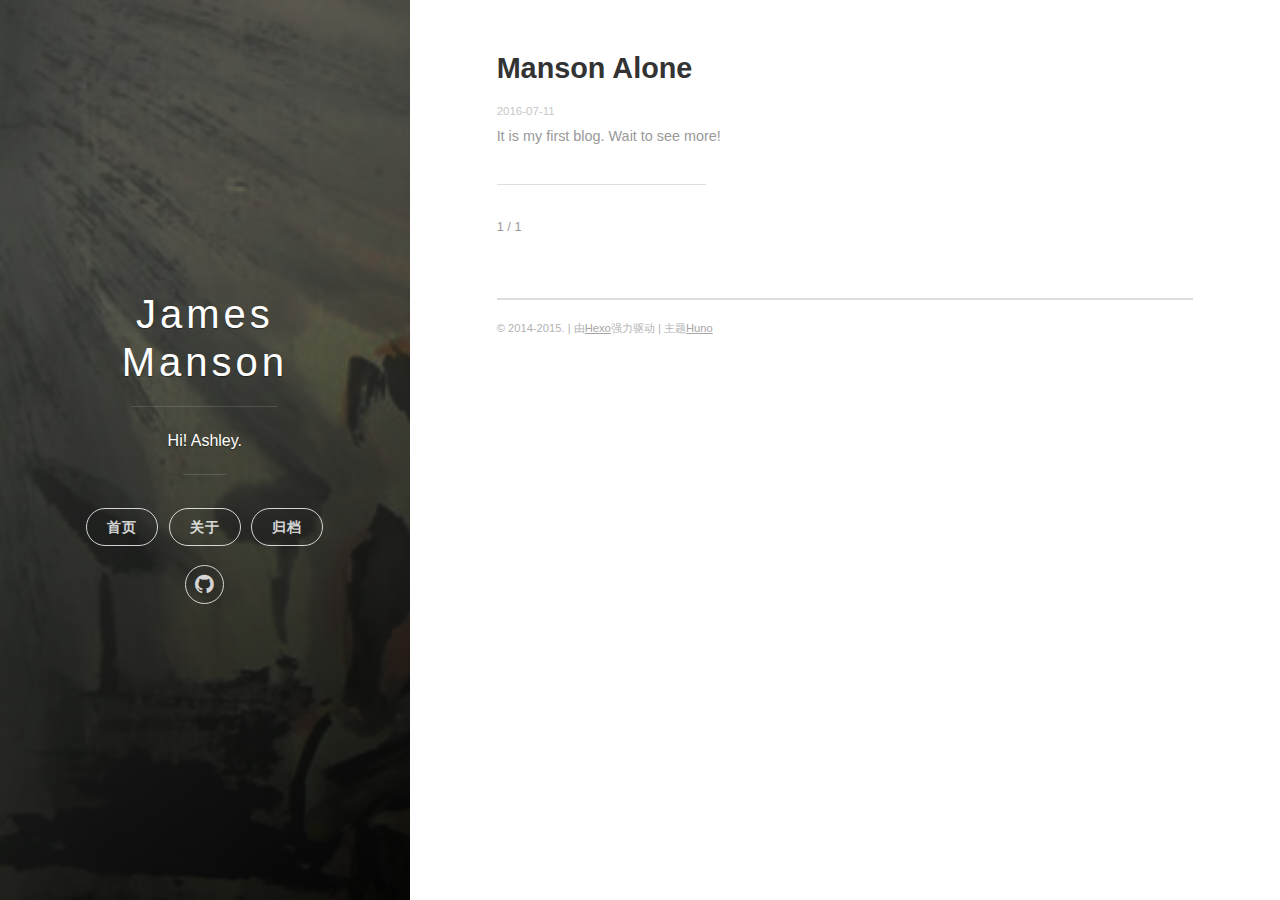
<file: index.html>
<!DOCTYPE html>
<html>
<head>
    <meta charset="utf-8">
    <meta http-equiv="X-UA-Compatible" content="chrome=1">

    

    <title>
      James Manson 
    </title>

    <meta name="viewport" content="width=device-width, initial-scale=1, maximum-scale=1, user-scalable=no">
    
      <meta name="author" content="James Manson">
    
    

    <meta property="og:type" content="website">
<meta property="og:title" content="James Manson">
<meta property="og:url" content="https://himanson.com/index.html">
<meta property="og:site_name" content="James Manson">
<meta name="twitter:card" content="summary">
<meta name="twitter:title" content="James Manson">
    
    
    
      <link rel="icon" type="image/x-icon" href="/favicon.ico">
    
    <link rel="stylesheet" href="/css/uno.css">
    <link rel="stylesheet" href="/css/highlight.css">
    <link rel="stylesheet" href="/css/archive.css">
    <link rel="stylesheet" href="/css/china-social-icon.css">

</head>
<body>

    <span class="mobile btn-mobile-menu">
        <i class="icon icon-list btn-mobile-menu__icon"></i>
        <i class="icon icon-x-circle btn-mobile-close__icon hidden"></i>
    </span>

    
 
<header class="panel-cover">


  <div class="panel-main">

  
    <div class="panel-main__inner panel-inverted">
    <div class="panel-main__content">

        

        <h1 class="panel-cover__title panel-title"><a href="/" title="link to homepage">James Manson</a></h1>
        <hr class="panel-cover__divider" />

        
        <p class="panel-cover__description">
          Hi! Ashley.
        </p>
        <hr class="panel-cover__divider panel-cover__divider--secondary" />
        

        <div class="navigation-wrapper">

          <nav class="cover-navigation cover-navigation--primary">
            <ul class="navigation">

              
                
                <li class="navigation__item"><a href="/#blog" title="" class="blog-button">首页</a></li>
              
                
                <li class="navigation__item"><a href="/about" title="" class="">关于</a></li>
              
                
                <li class="navigation__item"><a href="/archive" title="" class="">归档</a></li>
              

            </ul>
          </nav>

          <!-- ----------------------------
To add a new social icon simply duplicate one of the list items from below
and change the class in the <i> tag to match the desired social network
and then add your link to the <a>. Here is a full list of social network
classes that you can use:

    icon-social-500px
    icon-social-behance
    icon-social-delicious
    icon-social-designer-news
    icon-social-deviant-art
    icon-social-digg
    icon-social-dribbble
    icon-social-facebook
    icon-social-flickr
    icon-social-forrst
    icon-social-foursquare
    icon-social-github
    icon-social-google-plus
    icon-social-hi5
    icon-social-instagram
    icon-social-lastfm
    icon-social-linkedin
    icon-social-medium
    icon-social-myspace
    icon-social-path
    icon-social-pinterest
    icon-social-rdio
    icon-social-reddit
    icon-social-skype
    icon-social-spotify
    icon-social-stack-overflow
    icon-social-steam
    icon-social-stumbleupon
    icon-social-treehouse
    icon-social-tumblr
    icon-social-twitter
    icon-social-vimeo
    icon-social-xbox
    icon-social-yelp
    icon-social-youtube
    icon-social-zerply
    icon-mail

-------------------------------->

<!-- add social info here -->



<nav class="cover-navigation navigation--social">
  <ul class="navigation">

    
      <!-- Github -->
      <li class="navigation__item">
        <a href="https://github.com/JamesManson1021" title="Huno on GitHub">
          <i class='icon icon-social-github'></i>
          <span class="label">GitHub</span>
        </a>
      </li>
    

    <!-- China social icon -->
    <!--
    
      <li class="navigation__item">
        <a href="" title="">
          <i class='icon cs-icon-douban'></i>
          <span class="label">Douban</span>
        </a>
      </li>

      <li class="navigation__item">
        <a href="" title="">
          <i class='icon cs-icon-weibo'></i>
          <span class="label">Weibo</span>
        </a>
      </li>

    -->



  </ul>
</nav>



        </div>

      </div>

    </div>

    <div class="panel-cover--overlay"></div>
  </div>
</header>

    <div class="content-wrapper">
        <div class="content-wrapper__inner entry">
            


   <!-- do nothing -->


<div class="main-post-list">
    <ol class="post-list">
    
    
    <li>

      <h2 class="post-list__post-title post-title">
        <a href="/2016/07/11/Manson-Alone/" title="link to Manson Alone">Manson Alone</a>
      </h2>

      <div class="post-list__meta">

        <time datetime="2016-07-11" class="post-list__meta--date date">2016-07-11</time> 
      </div>

      <div class="excerpt">
        
          <p>It is my first blog. Wait to see more!<br>
        
      </div>

      <hr class="post-list__divider" />
    </li>
    
  </ol>

  <hr class="post-list__divider " />

<nav class="pagination" role="navigation">
    

    <span class="pagination__page-number"> 1 / 1</span>
    
    
</nav>


</div>
            <footer class="footer">

    <span class="footer__copyright">&copy; 2014-2015. | 由<a href="https://hexo.io/">Hexo</a>强力驱动 | 主题<a href="https://github.com/someus/huno">Huno</a></span>
    
</footer>
        </div>
    </div>

    <!-- js files -->
    <script src="/js/jquery.min.js"></script>
    <script src="/js/main.js"></script>
    <script src="/js/scale.fix.js"></script>
    

    

    <script type="text/javascript" src="//cdn.mathjax.org/mathjax/latest/MathJax.js?config=TeX-AMS-MML_HTMLorMML"></script>
    <script type="text/javascript"> 
        $(document).ready(function(){
            MathJax.Hub.Config({ 
                tex2jax: {inlineMath: [['[latex]','[/latex]'], ['\\(','\\)']]} 
            });
        });
    </script>


    
    
    
    <!--kill ie6 -->
<!--[if IE 6]>
  <script src="//letskillie6.googlecode.com/svn/trunk/2/zh_CN.js"></script>
<![endif]-->

</body>
</html>
</file>
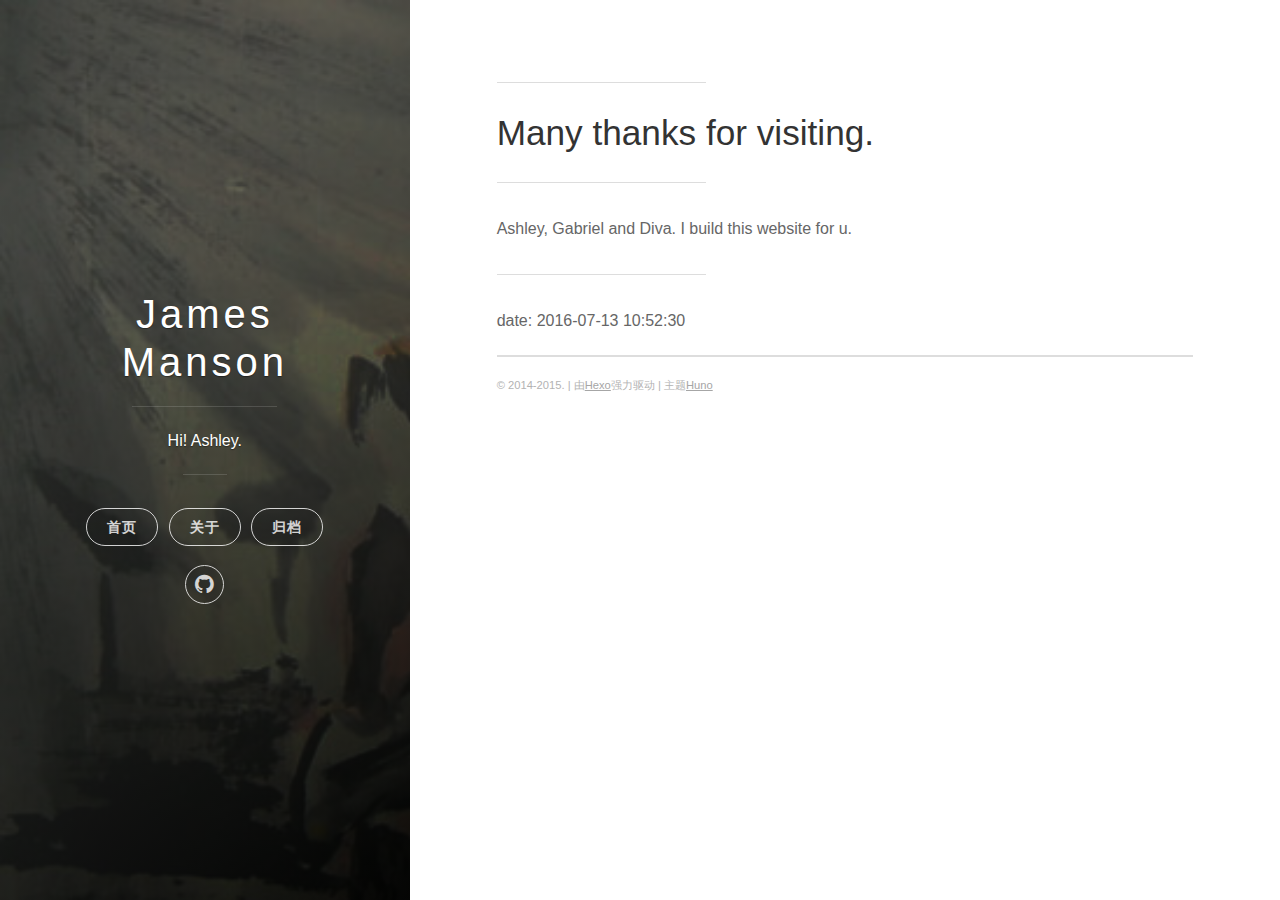
<file: about/index.html>
<!DOCTYPE html>
<html>
<head>
    <meta charset="utf-8">
    <meta http-equiv="X-UA-Compatible" content="chrome=1">

    

    <title>
       
    </title>

    <meta name="viewport" content="width=device-width, initial-scale=1, maximum-scale=1, user-scalable=no">
    
      <meta name="author" content="James Manson">
    
    

    <meta name="description" content="Many thanks for visiting.
Ashley, Gabriel and Diva. I build this website for u.

date: 2016-07-13 10:52:30">
<meta property="og:type" content="website">
<meta property="og:title" content="James Manson">
<meta property="og:url" content="https://himanson.com/about/index.html">
<meta property="og:site_name" content="James Manson">
<meta property="og:description" content="Many thanks for visiting.
Ashley, Gabriel and Diva. I build this website for u.

date: 2016-07-13 10:52:30">
<meta property="og:updated_time" content="2016-07-13T18:04:21.742Z">
<meta name="twitter:card" content="summary">
<meta name="twitter:title" content="James Manson">
<meta name="twitter:description" content="Many thanks for visiting.
Ashley, Gabriel and Diva. I build this website for u.

date: 2016-07-13 10:52:30">
    
    
    
      <link rel="icon" type="image/x-icon" href="/favicon.ico">
    
    <link rel="stylesheet" href="/css/uno.css">
    <link rel="stylesheet" href="/css/highlight.css">
    <link rel="stylesheet" href="/css/archive.css">
    <link rel="stylesheet" href="/css/china-social-icon.css">

</head>
<body>

    <span class="mobile btn-mobile-menu">
        <i class="icon icon-list btn-mobile-menu__icon"></i>
        <i class="icon icon-x-circle btn-mobile-close__icon hidden"></i>
    </span>

    

<header class="panel-cover panel-cover--collapsed">


  <div class="panel-main">

  
    <div class="panel-main__inner panel-inverted">
    <div class="panel-main__content">

        

        <h1 class="panel-cover__title panel-title"><a href="/" title="link to homepage">James Manson</a></h1>
        <hr class="panel-cover__divider" />

        
        <p class="panel-cover__description">
          Hi! Ashley.
        </p>
        <hr class="panel-cover__divider panel-cover__divider--secondary" />
        

        <div class="navigation-wrapper">

          <nav class="cover-navigation cover-navigation--primary">
            <ul class="navigation">

              
                
                <li class="navigation__item"><a href="/#blog" title="" class="blog-button">首页</a></li>
              
                
                <li class="navigation__item"><a href="/about" title="" class="">关于</a></li>
              
                
                <li class="navigation__item"><a href="/archive" title="" class="">归档</a></li>
              

            </ul>
          </nav>

          <!-- ----------------------------
To add a new social icon simply duplicate one of the list items from below
and change the class in the <i> tag to match the desired social network
and then add your link to the <a>. Here is a full list of social network
classes that you can use:

    icon-social-500px
    icon-social-behance
    icon-social-delicious
    icon-social-designer-news
    icon-social-deviant-art
    icon-social-digg
    icon-social-dribbble
    icon-social-facebook
    icon-social-flickr
    icon-social-forrst
    icon-social-foursquare
    icon-social-github
    icon-social-google-plus
    icon-social-hi5
    icon-social-instagram
    icon-social-lastfm
    icon-social-linkedin
    icon-social-medium
    icon-social-myspace
    icon-social-path
    icon-social-pinterest
    icon-social-rdio
    icon-social-reddit
    icon-social-skype
    icon-social-spotify
    icon-social-stack-overflow
    icon-social-steam
    icon-social-stumbleupon
    icon-social-treehouse
    icon-social-tumblr
    icon-social-twitter
    icon-social-vimeo
    icon-social-xbox
    icon-social-yelp
    icon-social-youtube
    icon-social-zerply
    icon-mail

-------------------------------->

<!-- add social info here -->



<nav class="cover-navigation navigation--social">
  <ul class="navigation">

    
      <!-- Github -->
      <li class="navigation__item">
        <a href="https://github.com/JamesManson1021" title="Huno on GitHub">
          <i class='icon icon-social-github'></i>
          <span class="label">GitHub</span>
        </a>
      </li>
    

    <!-- China social icon -->
    <!--
    
      <li class="navigation__item">
        <a href="" title="">
          <i class='icon cs-icon-douban'></i>
          <span class="label">Douban</span>
        </a>
      </li>

      <li class="navigation__item">
        <a href="" title="">
          <i class='icon cs-icon-weibo'></i>
          <span class="label">Weibo</span>
        </a>
      </li>

    -->



  </ul>
</nav>



        </div>

      </div>

    </div>

    <div class="panel-cover--overlay"></div>
  </div>
</header>

    <div class="content-wrapper">
        <div class="content-wrapper__inner entry">
            

<article class="post-container post-container--single">

  <header class="post-header">
    
    <h1 class="post-title"></h1>

    

  </header>

  <section id="post-content" class="article-content post">
    <hr>
<h2 id="Many-thanks-for-visiting"><a href="#Many-thanks-for-visiting" class="headerlink" title="Many thanks for visiting."></a>Many thanks for visiting.</h2><hr>
<p>Ashley, Gabriel and Diva. I build this website for u.</p>
<hr>
<p>date: 2016-07-13 10:52:30</p>

  </section>

  
  
</article>


            <footer class="footer">

    <span class="footer__copyright">&copy; 2014-2015. | 由<a href="https://hexo.io/">Hexo</a>强力驱动 | 主题<a href="https://github.com/someus/huno">Huno</a></span>
    
</footer>
        </div>
    </div>

    <!-- js files -->
    <script src="/js/jquery.min.js"></script>
    <script src="/js/main.js"></script>
    <script src="/js/scale.fix.js"></script>
    

    

    <script type="text/javascript" src="//cdn.mathjax.org/mathjax/latest/MathJax.js?config=TeX-AMS-MML_HTMLorMML"></script>
    <script type="text/javascript"> 
        $(document).ready(function(){
            MathJax.Hub.Config({ 
                tex2jax: {inlineMath: [['[latex]','[/latex]'], ['\\(','\\)']]} 
            });
        });
    </script>


    
    
    
    <!--kill ie6 -->
<!--[if IE 6]>
  <script src="//letskillie6.googlecode.com/svn/trunk/2/zh_CN.js"></script>
<![endif]-->

</body>
</html>
</file>
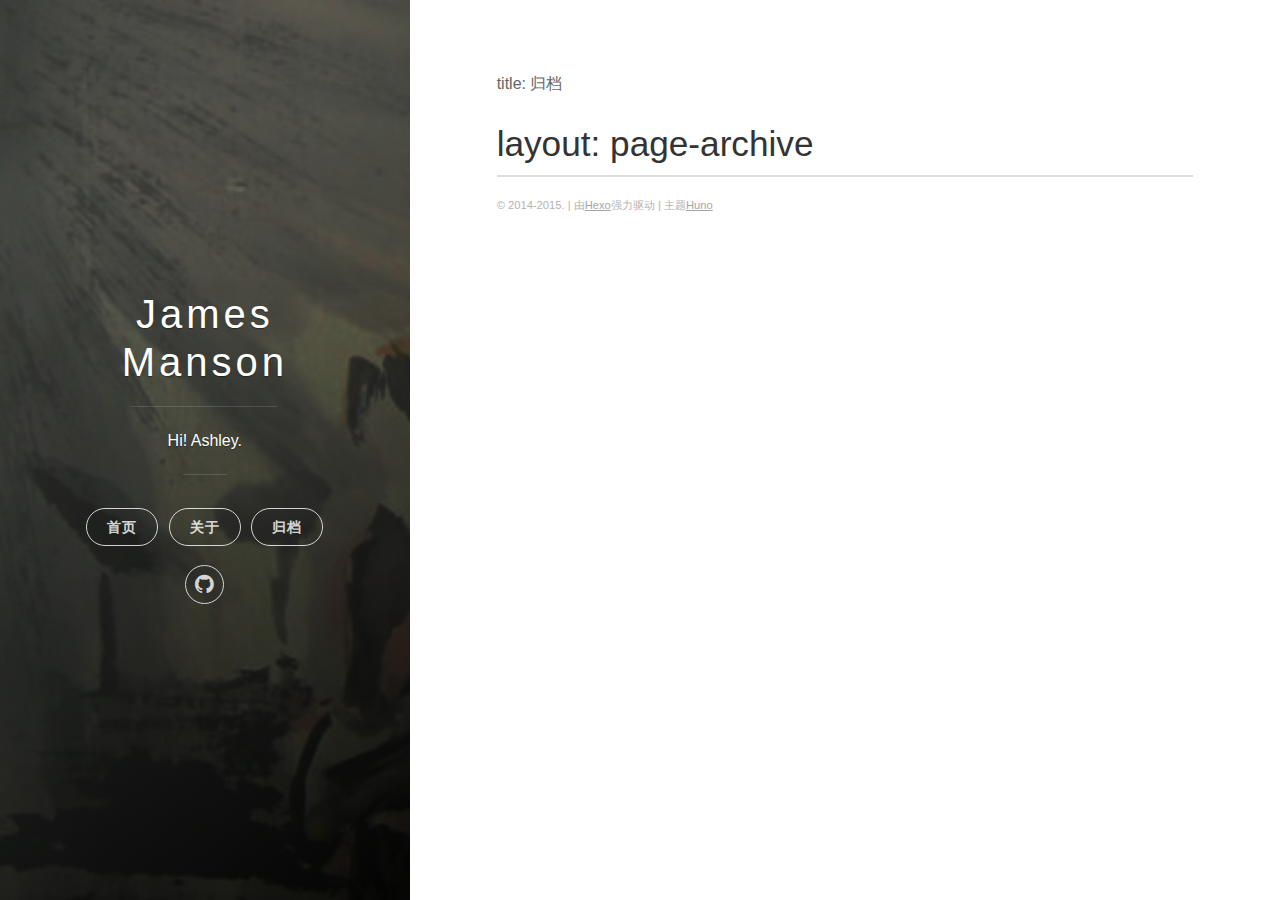
<file: archive/index.html>
<!DOCTYPE html>
<html>
<head>
    <meta charset="utf-8">
    <meta http-equiv="X-UA-Compatible" content="chrome=1">

    

    <title>
       
    </title>

    <meta name="viewport" content="width=device-width, initial-scale=1, maximum-scale=1, user-scalable=no">
    
      <meta name="author" content="James Manson">
    
    

    <meta name="description" content="title: 归档
layout: page-archive">
<meta property="og:type" content="website">
<meta property="og:title" content="James Manson">
<meta property="og:url" content="https://himanson.com/archive/index.html">
<meta property="og:site_name" content="James Manson">
<meta property="og:description" content="title: 归档
layout: page-archive">
<meta property="og:updated_time" content="2016-07-14T16:36:25.551Z">
<meta name="twitter:card" content="summary">
<meta name="twitter:title" content="James Manson">
<meta name="twitter:description" content="title: 归档
layout: page-archive">
    
    
    
      <link rel="icon" type="image/x-icon" href="/favicon.ico">
    
    <link rel="stylesheet" href="/css/uno.css">
    <link rel="stylesheet" href="/css/highlight.css">
    <link rel="stylesheet" href="/css/archive.css">
    <link rel="stylesheet" href="/css/china-social-icon.css">

</head>
<body>

    <span class="mobile btn-mobile-menu">
        <i class="icon icon-list btn-mobile-menu__icon"></i>
        <i class="icon icon-x-circle btn-mobile-close__icon hidden"></i>
    </span>

    

<header class="panel-cover panel-cover--collapsed">


  <div class="panel-main">

  
    <div class="panel-main__inner panel-inverted">
    <div class="panel-main__content">

        

        <h1 class="panel-cover__title panel-title"><a href="/" title="link to homepage">James Manson</a></h1>
        <hr class="panel-cover__divider" />

        
        <p class="panel-cover__description">
          Hi! Ashley.
        </p>
        <hr class="panel-cover__divider panel-cover__divider--secondary" />
        

        <div class="navigation-wrapper">

          <nav class="cover-navigation cover-navigation--primary">
            <ul class="navigation">

              
                
                <li class="navigation__item"><a href="/#blog" title="" class="blog-button">首页</a></li>
              
                
                <li class="navigation__item"><a href="/about" title="" class="">关于</a></li>
              
                
                <li class="navigation__item"><a href="/archive" title="" class="">归档</a></li>
              

            </ul>
          </nav>

          <!-- ----------------------------
To add a new social icon simply duplicate one of the list items from below
and change the class in the <i> tag to match the desired social network
and then add your link to the <a>. Here is a full list of social network
classes that you can use:

    icon-social-500px
    icon-social-behance
    icon-social-delicious
    icon-social-designer-news
    icon-social-deviant-art
    icon-social-digg
    icon-social-dribbble
    icon-social-facebook
    icon-social-flickr
    icon-social-forrst
    icon-social-foursquare
    icon-social-github
    icon-social-google-plus
    icon-social-hi5
    icon-social-instagram
    icon-social-lastfm
    icon-social-linkedin
    icon-social-medium
    icon-social-myspace
    icon-social-path
    icon-social-pinterest
    icon-social-rdio
    icon-social-reddit
    icon-social-skype
    icon-social-spotify
    icon-social-stack-overflow
    icon-social-steam
    icon-social-stumbleupon
    icon-social-treehouse
    icon-social-tumblr
    icon-social-twitter
    icon-social-vimeo
    icon-social-xbox
    icon-social-yelp
    icon-social-youtube
    icon-social-zerply
    icon-mail

-------------------------------->

<!-- add social info here -->



<nav class="cover-navigation navigation--social">
  <ul class="navigation">

    
      <!-- Github -->
      <li class="navigation__item">
        <a href="https://github.com/JamesManson1021" title="Huno on GitHub">
          <i class='icon icon-social-github'></i>
          <span class="label">GitHub</span>
        </a>
      </li>
    

    <!-- China social icon -->
    <!--
    
      <li class="navigation__item">
        <a href="" title="">
          <i class='icon cs-icon-douban'></i>
          <span class="label">Douban</span>
        </a>
      </li>

      <li class="navigation__item">
        <a href="" title="">
          <i class='icon cs-icon-weibo'></i>
          <span class="label">Weibo</span>
        </a>
      </li>

    -->



  </ul>
</nav>



        </div>

      </div>

    </div>

    <div class="panel-cover--overlay"></div>
  </div>
</header>

    <div class="content-wrapper">
        <div class="content-wrapper__inner entry">
            

<article class="post-container post-container--single">

  <header class="post-header">
    
    <h1 class="post-title"></h1>

    

  </header>

  <section id="post-content" class="article-content post">
    <p>title: 归档</p>
<h2 id="layout-page-archive"><a href="#layout-page-archive" class="headerlink" title="layout: page-archive"></a>layout: page-archive</h2>
  </section>

  
  
</article>


            <footer class="footer">

    <span class="footer__copyright">&copy; 2014-2015. | 由<a href="https://hexo.io/">Hexo</a>强力驱动 | 主题<a href="https://github.com/someus/huno">Huno</a></span>
    
</footer>
        </div>
    </div>

    <!-- js files -->
    <script src="/js/jquery.min.js"></script>
    <script src="/js/main.js"></script>
    <script src="/js/scale.fix.js"></script>
    

    

    <script type="text/javascript" src="//cdn.mathjax.org/mathjax/latest/MathJax.js?config=TeX-AMS-MML_HTMLorMML"></script>
    <script type="text/javascript"> 
        $(document).ready(function(){
            MathJax.Hub.Config({ 
                tex2jax: {inlineMath: [['[latex]','[/latex]'], ['\\(','\\)']]} 
            });
        });
    </script>


    
    
    
    <!--kill ie6 -->
<!--[if IE 6]>
  <script src="//letskillie6.googlecode.com/svn/trunk/2/zh_CN.js"></script>
<![endif]-->

</body>
</html>
</file>
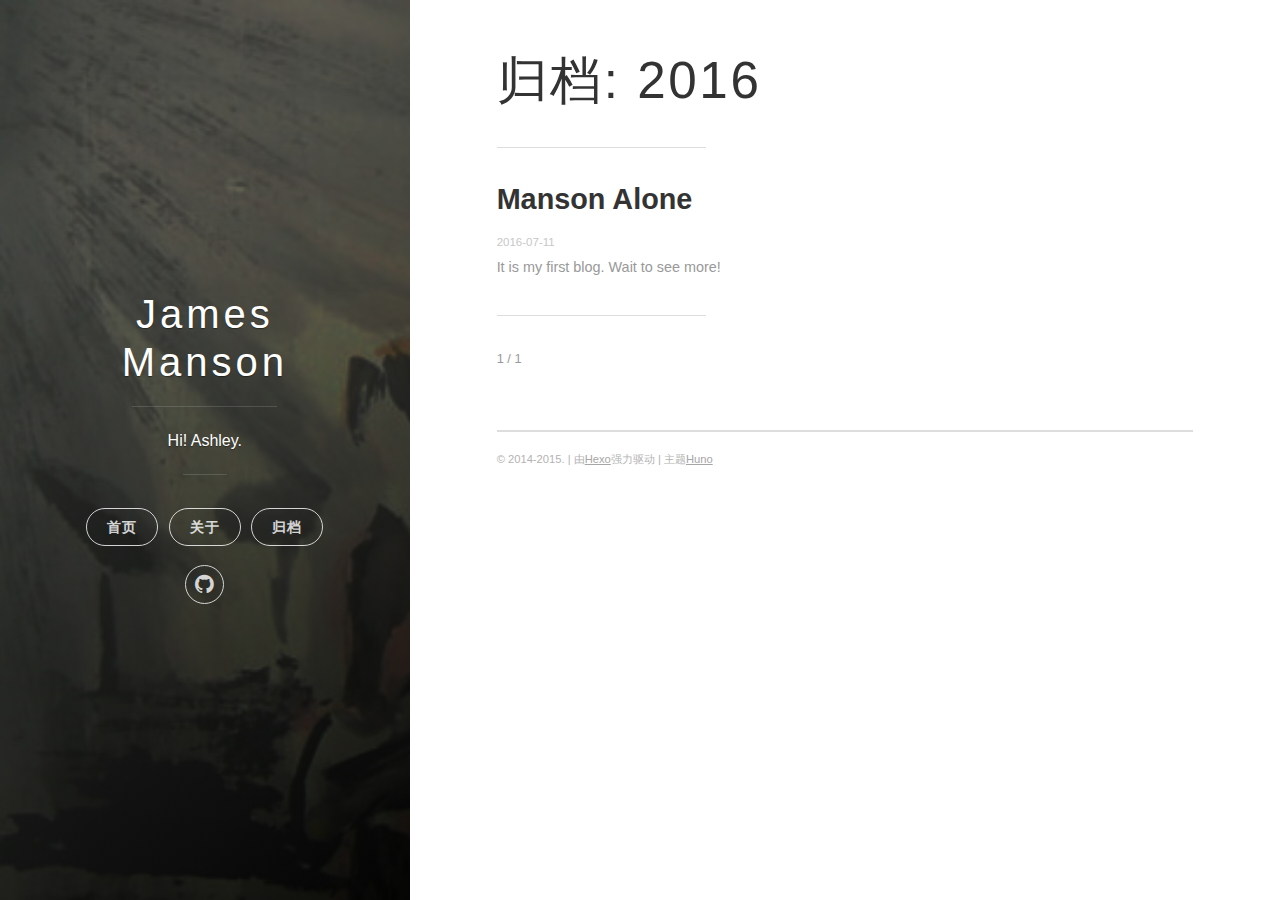
<file: archives/2016/index.html>
<!DOCTYPE html>
<html>
<head>
    <meta charset="utf-8">
    <meta http-equiv="X-UA-Compatible" content="chrome=1">

    

    <title>
      归档: 2016 
    </title>

    <meta name="viewport" content="width=device-width, initial-scale=1, maximum-scale=1, user-scalable=no">
    
      <meta name="author" content="James Manson">
    
    

    <meta property="og:type" content="website">
<meta property="og:title" content="归档: 2016">
<meta property="og:url" content="https://himanson.com/archives/2016/index.html">
<meta property="og:site_name" content="James Manson">
<meta name="twitter:card" content="summary">
<meta name="twitter:title" content="归档: 2016">
    
    
    
      <link rel="icon" type="image/x-icon" href="/favicon.ico">
    
    <link rel="stylesheet" href="/css/uno.css">
    <link rel="stylesheet" href="/css/highlight.css">
    <link rel="stylesheet" href="/css/archive.css">
    <link rel="stylesheet" href="/css/china-social-icon.css">

</head>
<body>

    <span class="mobile btn-mobile-menu">
        <i class="icon icon-list btn-mobile-menu__icon"></i>
        <i class="icon icon-x-circle btn-mobile-close__icon hidden"></i>
    </span>

    

<header class="panel-cover panel-cover--collapsed">


  <div class="panel-main">

  
    <div class="panel-main__inner panel-inverted">
    <div class="panel-main__content">

        

        <h1 class="panel-cover__title panel-title"><a href="/" title="link to homepage">James Manson</a></h1>
        <hr class="panel-cover__divider" />

        
        <p class="panel-cover__description">
          Hi! Ashley.
        </p>
        <hr class="panel-cover__divider panel-cover__divider--secondary" />
        

        <div class="navigation-wrapper">

          <nav class="cover-navigation cover-navigation--primary">
            <ul class="navigation">

              
                
                <li class="navigation__item"><a href="/#blog" title="" class="blog-button">首页</a></li>
              
                
                <li class="navigation__item"><a href="/about" title="" class="">关于</a></li>
              
                
                <li class="navigation__item"><a href="/archive" title="" class="">归档</a></li>
              

            </ul>
          </nav>

          <!-- ----------------------------
To add a new social icon simply duplicate one of the list items from below
and change the class in the <i> tag to match the desired social network
and then add your link to the <a>. Here is a full list of social network
classes that you can use:

    icon-social-500px
    icon-social-behance
    icon-social-delicious
    icon-social-designer-news
    icon-social-deviant-art
    icon-social-digg
    icon-social-dribbble
    icon-social-facebook
    icon-social-flickr
    icon-social-forrst
    icon-social-foursquare
    icon-social-github
    icon-social-google-plus
    icon-social-hi5
    icon-social-instagram
    icon-social-lastfm
    icon-social-linkedin
    icon-social-medium
    icon-social-myspace
    icon-social-path
    icon-social-pinterest
    icon-social-rdio
    icon-social-reddit
    icon-social-skype
    icon-social-spotify
    icon-social-stack-overflow
    icon-social-steam
    icon-social-stumbleupon
    icon-social-treehouse
    icon-social-tumblr
    icon-social-twitter
    icon-social-vimeo
    icon-social-xbox
    icon-social-yelp
    icon-social-youtube
    icon-social-zerply
    icon-mail

-------------------------------->

<!-- add social info here -->



<nav class="cover-navigation navigation--social">
  <ul class="navigation">

    
      <!-- Github -->
      <li class="navigation__item">
        <a href="https://github.com/JamesManson1021" title="Huno on GitHub">
          <i class='icon icon-social-github'></i>
          <span class="label">GitHub</span>
        </a>
      </li>
    

    <!-- China social icon -->
    <!--
    
      <li class="navigation__item">
        <a href="" title="">
          <i class='icon cs-icon-douban'></i>
          <span class="label">Douban</span>
        </a>
      </li>

      <li class="navigation__item">
        <a href="" title="">
          <i class='icon cs-icon-weibo'></i>
          <span class="label">Weibo</span>
        </a>
      </li>

    -->



  </ul>
</nav>



        </div>

      </div>

    </div>

    <div class="panel-cover--overlay"></div>
  </div>
</header>

    <div class="content-wrapper">
        <div class="content-wrapper__inner entry">
            


  <h1 class="archive-title">归档: 2016</h1>
  <hr class="post-list__divider" />


<div class="main-post-list">
    <ol class="post-list">
    
    
    <li>

      <h2 class="post-list__post-title post-title">
        <a href="/2016/07/11/Manson-Alone/" title="link to Manson Alone">Manson Alone</a>
      </h2>

      <div class="post-list__meta">

        <time datetime="2016-07-11" class="post-list__meta--date date">2016-07-11</time> 
      </div>

      <div class="excerpt">
        
          <p>It is my first blog. Wait to see more!<br>
        
      </div>

      <hr class="post-list__divider" />
    </li>
    
  </ol>

  <hr class="post-list__divider " />

<nav class="pagination" role="navigation">
    

    <span class="pagination__page-number"> 1 / 1</span>
    
    
</nav>


</div>
            <footer class="footer">

    <span class="footer__copyright">&copy; 2014-2015. | 由<a href="https://hexo.io/">Hexo</a>强力驱动 | 主题<a href="https://github.com/someus/huno">Huno</a></span>
    
</footer>
        </div>
    </div>

    <!-- js files -->
    <script src="/js/jquery.min.js"></script>
    <script src="/js/main.js"></script>
    <script src="/js/scale.fix.js"></script>
    

    

    <script type="text/javascript" src="//cdn.mathjax.org/mathjax/latest/MathJax.js?config=TeX-AMS-MML_HTMLorMML"></script>
    <script type="text/javascript"> 
        $(document).ready(function(){
            MathJax.Hub.Config({ 
                tex2jax: {inlineMath: [['[latex]','[/latex]'], ['\\(','\\)']]} 
            });
        });
    </script>


    
    
    
    <!--kill ie6 -->
<!--[if IE 6]>
  <script src="//letskillie6.googlecode.com/svn/trunk/2/zh_CN.js"></script>
<![endif]-->

</body>
</html>
</file>
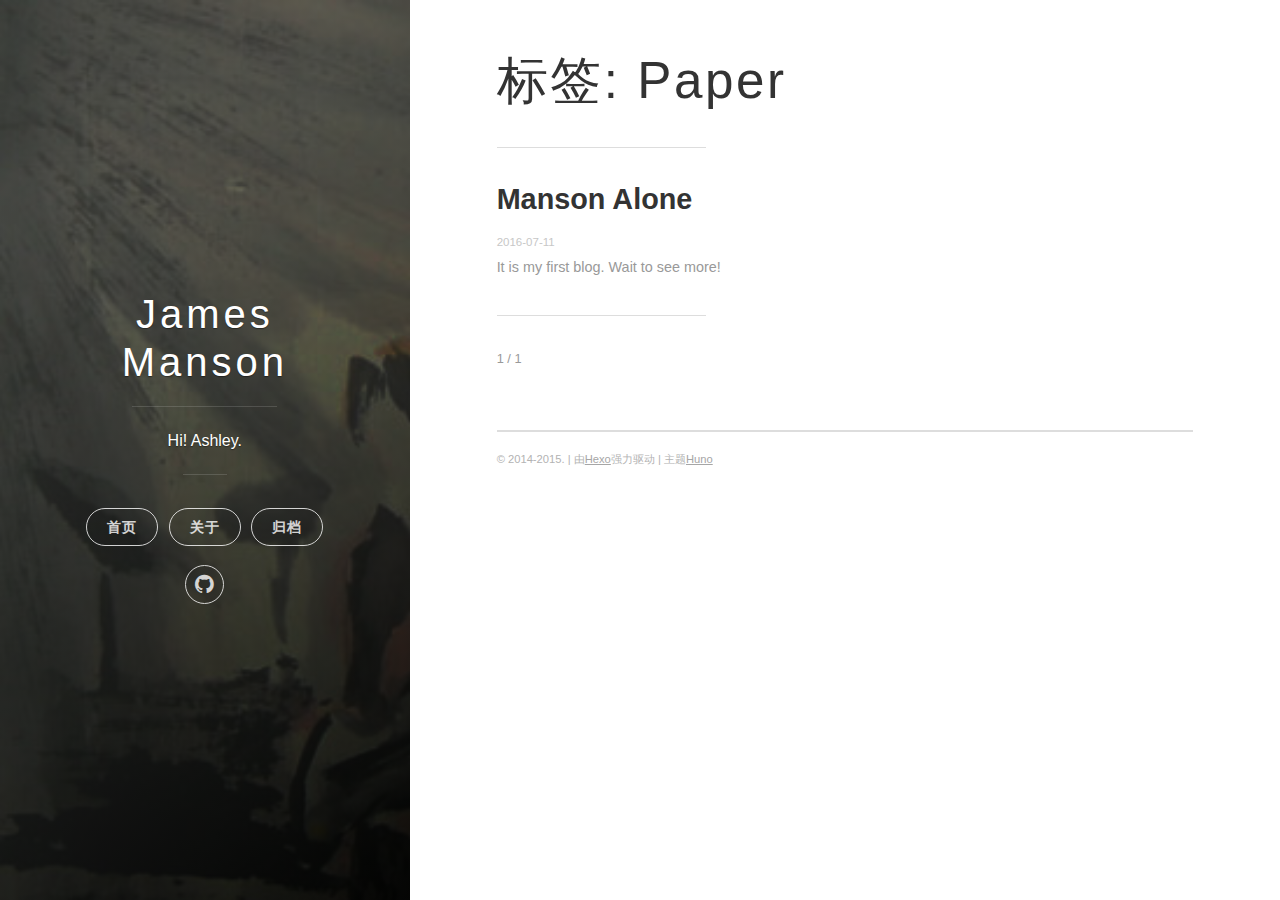
<file: tags/Paper/index.html>
<!DOCTYPE html>
<html>
<head>
    <meta charset="utf-8">
    <meta http-equiv="X-UA-Compatible" content="chrome=1">

    

    <title>
      标签: Paper 
    </title>

    <meta name="viewport" content="width=device-width, initial-scale=1, maximum-scale=1, user-scalable=no">
    
      <meta name="author" content="James Manson">
    
    

    <meta property="og:type" content="website">
<meta property="og:title" content="标签: Paper">
<meta property="og:url" content="https://himanson.com/tags/Paper/index.html">
<meta property="og:site_name" content="James Manson">
<meta name="twitter:card" content="summary">
<meta name="twitter:title" content="标签: Paper">
    
    
    
      <link rel="icon" type="image/x-icon" href="/favicon.ico">
    
    <link rel="stylesheet" href="/css/uno.css">
    <link rel="stylesheet" href="/css/highlight.css">
    <link rel="stylesheet" href="/css/archive.css">
    <link rel="stylesheet" href="/css/china-social-icon.css">

</head>
<body>

    <span class="mobile btn-mobile-menu">
        <i class="icon icon-list btn-mobile-menu__icon"></i>
        <i class="icon icon-x-circle btn-mobile-close__icon hidden"></i>
    </span>

    

<header class="panel-cover panel-cover--collapsed">


  <div class="panel-main">

  
    <div class="panel-main__inner panel-inverted">
    <div class="panel-main__content">

        

        <h1 class="panel-cover__title panel-title"><a href="/" title="link to homepage">James Manson</a></h1>
        <hr class="panel-cover__divider" />

        
        <p class="panel-cover__description">
          Hi! Ashley.
        </p>
        <hr class="panel-cover__divider panel-cover__divider--secondary" />
        

        <div class="navigation-wrapper">

          <nav class="cover-navigation cover-navigation--primary">
            <ul class="navigation">

              
                
                <li class="navigation__item"><a href="/#blog" title="" class="blog-button">首页</a></li>
              
                
                <li class="navigation__item"><a href="/about" title="" class="">关于</a></li>
              
                
                <li class="navigation__item"><a href="/archive" title="" class="">归档</a></li>
              

            </ul>
          </nav>

          <!-- ----------------------------
To add a new social icon simply duplicate one of the list items from below
and change the class in the <i> tag to match the desired social network
and then add your link to the <a>. Here is a full list of social network
classes that you can use:

    icon-social-500px
    icon-social-behance
    icon-social-delicious
    icon-social-designer-news
    icon-social-deviant-art
    icon-social-digg
    icon-social-dribbble
    icon-social-facebook
    icon-social-flickr
    icon-social-forrst
    icon-social-foursquare
    icon-social-github
    icon-social-google-plus
    icon-social-hi5
    icon-social-instagram
    icon-social-lastfm
    icon-social-linkedin
    icon-social-medium
    icon-social-myspace
    icon-social-path
    icon-social-pinterest
    icon-social-rdio
    icon-social-reddit
    icon-social-skype
    icon-social-spotify
    icon-social-stack-overflow
    icon-social-steam
    icon-social-stumbleupon
    icon-social-treehouse
    icon-social-tumblr
    icon-social-twitter
    icon-social-vimeo
    icon-social-xbox
    icon-social-yelp
    icon-social-youtube
    icon-social-zerply
    icon-mail

-------------------------------->

<!-- add social info here -->



<nav class="cover-navigation navigation--social">
  <ul class="navigation">

    
      <!-- Github -->
      <li class="navigation__item">
        <a href="https://github.com/JamesManson1021" title="Huno on GitHub">
          <i class='icon icon-social-github'></i>
          <span class="label">GitHub</span>
        </a>
      </li>
    

    <!-- China social icon -->
    <!--
    
      <li class="navigation__item">
        <a href="" title="">
          <i class='icon cs-icon-douban'></i>
          <span class="label">Douban</span>
        </a>
      </li>

      <li class="navigation__item">
        <a href="" title="">
          <i class='icon cs-icon-weibo'></i>
          <span class="label">Weibo</span>
        </a>
      </li>

    -->



  </ul>
</nav>



        </div>

      </div>

    </div>

    <div class="panel-cover--overlay"></div>
  </div>
</header>

    <div class="content-wrapper">
        <div class="content-wrapper__inner entry">
            


  <h1 class="archive-title">标签: Paper</h1>
  <hr class="post-list__divider" />


<div class="main-post-list">
    <ol class="post-list">
    
    
    <li>

      <h2 class="post-list__post-title post-title">
        <a href="/2016/07/11/Manson-Alone/" title="link to Manson Alone">Manson Alone</a>
      </h2>

      <div class="post-list__meta">

        <time datetime="2016-07-11" class="post-list__meta--date date">2016-07-11</time> 
      </div>

      <div class="excerpt">
        
          <p>It is my first blog. Wait to see more!<br>
        
      </div>

      <hr class="post-list__divider" />
    </li>
    
  </ol>

  <hr class="post-list__divider " />

<nav class="pagination" role="navigation">
    

    <span class="pagination__page-number"> 1 / 1</span>
    
    
</nav>


</div>
            <footer class="footer">

    <span class="footer__copyright">&copy; 2014-2015. | 由<a href="https://hexo.io/">Hexo</a>强力驱动 | 主题<a href="https://github.com/someus/huno">Huno</a></span>
    
</footer>
        </div>
    </div>

    <!-- js files -->
    <script src="/js/jquery.min.js"></script>
    <script src="/js/main.js"></script>
    <script src="/js/scale.fix.js"></script>
    

    

    <script type="text/javascript" src="//cdn.mathjax.org/mathjax/latest/MathJax.js?config=TeX-AMS-MML_HTMLorMML"></script>
    <script type="text/javascript"> 
        $(document).ready(function(){
            MathJax.Hub.Config({ 
                tex2jax: {inlineMath: [['[latex]','[/latex]'], ['\\(','\\)']]} 
            });
        });
    </script>


    
    
    
    <!--kill ie6 -->
<!--[if IE 6]>
  <script src="//letskillie6.googlecode.com/svn/trunk/2/zh_CN.js"></script>
<![endif]-->

</body>
</html>
</file>
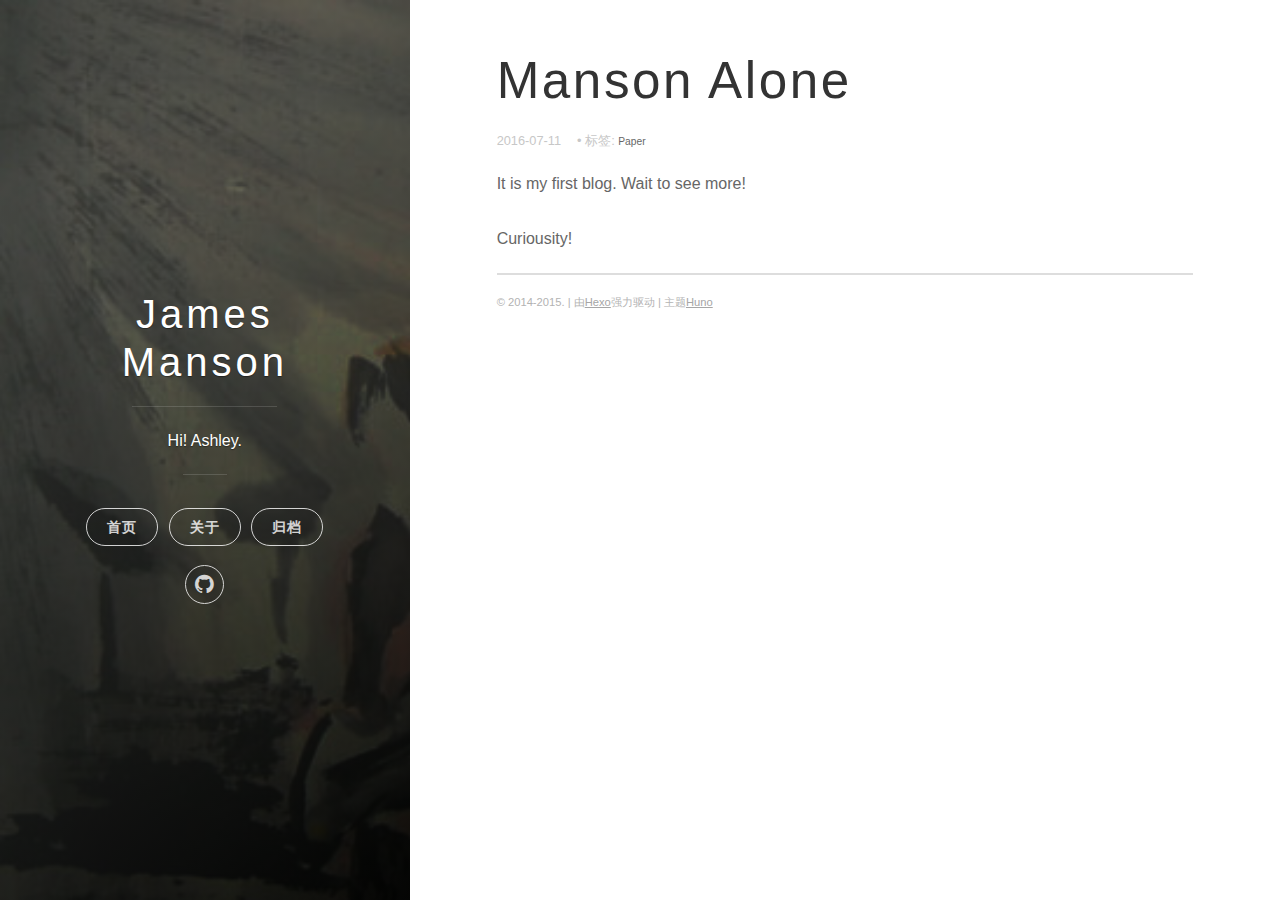
<file: 2016/07/11/Manson-Alone/index.html>
<!DOCTYPE html>
<html>
<head>
    <meta charset="utf-8">
    <meta http-equiv="X-UA-Compatible" content="chrome=1">

    

    <title>
      Manson Alone | James Manson 
    </title>

    <meta name="viewport" content="width=device-width, initial-scale=1, maximum-scale=1, user-scalable=no">
    
      <meta name="author" content="James Manson">
    
    

    <meta name="description" content="It is my first blog. Wait to see more!">
<meta property="og:type" content="article">
<meta property="og:title" content="Manson Alone | James Manson">
<meta property="og:url" content="https://himanson.com/2016/07/11/Manson-Alone/index.html">
<meta property="og:site_name" content="James Manson">
<meta property="og:description" content="It is my first blog. Wait to see more!">
<meta property="og:updated_time" content="2016-07-11T09:15:11.483Z">
<meta name="twitter:card" content="summary">
<meta name="twitter:title" content="Manson Alone | James Manson">
<meta name="twitter:description" content="It is my first blog. Wait to see more!">
    
    
    
      <link rel="icon" type="image/x-icon" href="/favicon.ico">
    
    <link rel="stylesheet" href="/css/uno.css">
    <link rel="stylesheet" href="/css/highlight.css">
    <link rel="stylesheet" href="/css/archive.css">
    <link rel="stylesheet" href="/css/china-social-icon.css">

</head>
<body>

    <span class="mobile btn-mobile-menu">
        <i class="icon icon-list btn-mobile-menu__icon"></i>
        <i class="icon icon-x-circle btn-mobile-close__icon hidden"></i>
    </span>

    

<header class="panel-cover panel-cover--collapsed">


  <div class="panel-main">

  
    <div class="panel-main__inner panel-inverted">
    <div class="panel-main__content">

        

        <h1 class="panel-cover__title panel-title"><a href="/" title="link to homepage">James Manson</a></h1>
        <hr class="panel-cover__divider" />

        
        <p class="panel-cover__description">
          Hi! Ashley.
        </p>
        <hr class="panel-cover__divider panel-cover__divider--secondary" />
        

        <div class="navigation-wrapper">

          <nav class="cover-navigation cover-navigation--primary">
            <ul class="navigation">

              
                
                <li class="navigation__item"><a href="/#blog" title="" class="blog-button">首页</a></li>
              
                
                <li class="navigation__item"><a href="/about" title="" class="">关于</a></li>
              
                
                <li class="navigation__item"><a href="/archive" title="" class="">归档</a></li>
              

            </ul>
          </nav>

          <!-- ----------------------------
To add a new social icon simply duplicate one of the list items from below
and change the class in the <i> tag to match the desired social network
and then add your link to the <a>. Here is a full list of social network
classes that you can use:

    icon-social-500px
    icon-social-behance
    icon-social-delicious
    icon-social-designer-news
    icon-social-deviant-art
    icon-social-digg
    icon-social-dribbble
    icon-social-facebook
    icon-social-flickr
    icon-social-forrst
    icon-social-foursquare
    icon-social-github
    icon-social-google-plus
    icon-social-hi5
    icon-social-instagram
    icon-social-lastfm
    icon-social-linkedin
    icon-social-medium
    icon-social-myspace
    icon-social-path
    icon-social-pinterest
    icon-social-rdio
    icon-social-reddit
    icon-social-skype
    icon-social-spotify
    icon-social-stack-overflow
    icon-social-steam
    icon-social-stumbleupon
    icon-social-treehouse
    icon-social-tumblr
    icon-social-twitter
    icon-social-vimeo
    icon-social-xbox
    icon-social-yelp
    icon-social-youtube
    icon-social-zerply
    icon-mail

-------------------------------->

<!-- add social info here -->



<nav class="cover-navigation navigation--social">
  <ul class="navigation">

    
      <!-- Github -->
      <li class="navigation__item">
        <a href="https://github.com/JamesManson1021" title="Huno on GitHub">
          <i class='icon icon-social-github'></i>
          <span class="label">GitHub</span>
        </a>
      </li>
    

    <!-- China social icon -->
    <!--
    
      <li class="navigation__item">
        <a href="" title="">
          <i class='icon cs-icon-douban'></i>
          <span class="label">Douban</span>
        </a>
      </li>

      <li class="navigation__item">
        <a href="" title="">
          <i class='icon cs-icon-weibo'></i>
          <span class="label">Weibo</span>
        </a>
      </li>

    -->



  </ul>
</nav>



        </div>

      </div>

    </div>

    <div class="panel-cover--overlay"></div>
  </div>
</header>

    <div class="content-wrapper">
        <div class="content-wrapper__inner entry">
            

<article class="post-container post-container--single">

  <header class="post-header">
    
    <h1 class="post-title">Manson Alone</h1>

    

    <div class="post-meta">
      <time datetime="2016-07-11" class="post-meta__date date">2016-07-11</time> 

      <span class="post-meta__tags tags">

          

          
             &#8226; 标签:
            <font class="tags">
              <a class="tags-link" href="/tags/Paper/">Paper</a>
            </font>
          

      </span>
    </div>
    
    

  </header>

  <section id="post-content" class="article-content post">
    <p>It is my first blog. Wait to see more!<br><a id="more"></a><br>Curiousity!</p>

  </section>

  
  
</article>


            <footer class="footer">

    <span class="footer__copyright">&copy; 2014-2015. | 由<a href="https://hexo.io/">Hexo</a>强力驱动 | 主题<a href="https://github.com/someus/huno">Huno</a></span>
    
</footer>
        </div>
    </div>

    <!-- js files -->
    <script src="/js/jquery.min.js"></script>
    <script src="/js/main.js"></script>
    <script src="/js/scale.fix.js"></script>
    

    

    <script type="text/javascript" src="//cdn.mathjax.org/mathjax/latest/MathJax.js?config=TeX-AMS-MML_HTMLorMML"></script>
    <script type="text/javascript"> 
        $(document).ready(function(){
            MathJax.Hub.Config({ 
                tex2jax: {inlineMath: [['[latex]','[/latex]'], ['\\(','\\)']]} 
            });
        });
    </script>


    

    <script src="/js/awesome-toc.min.js"></script>
    <script>
        $(document).ready(function(){
            $.awesome_toc({
                overlay: true,
                contentId: "post-content",
            });
        });
    </script>


    
    
    <!--kill ie6 -->
<!--[if IE 6]>
  <script src="//letskillie6.googlecode.com/svn/trunk/2/zh_CN.js"></script>
<![endif]-->

</body>
</html>
</file>
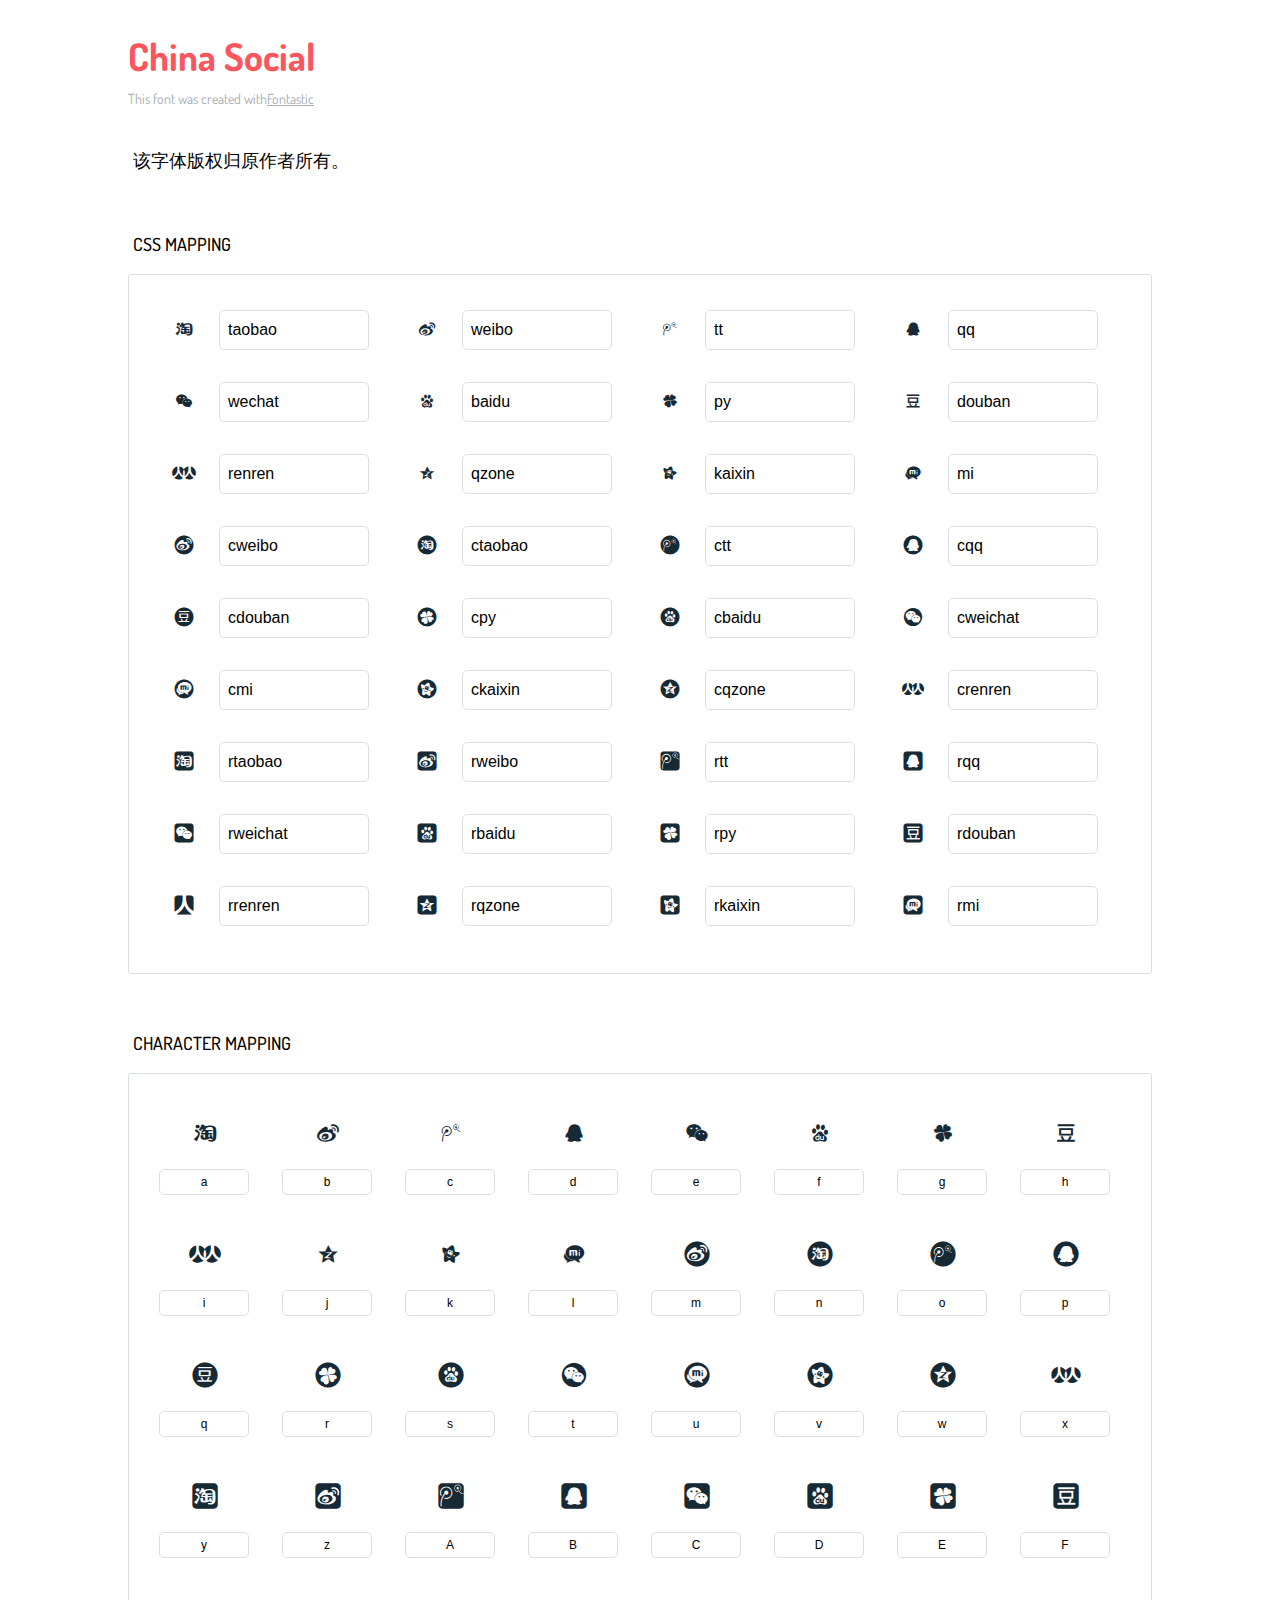
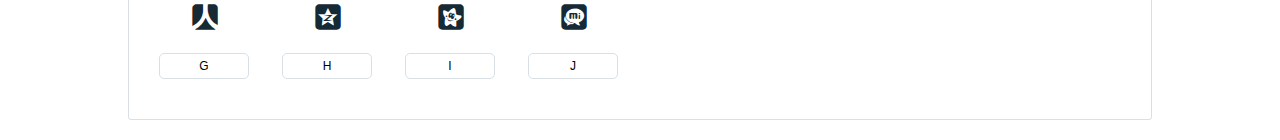
<file: fonts/china-social/readme.html>
<!DOCTYPE html>
<html lang="en">
  <head>
    <meta charset="utf-8">
    <meta http-equiv="X-UA-Compatible" content="IE=edge,chrome=1">
    <meta name="viewport" content="width=device-width,initial-scale=1">
    <title>Font Reference - China Social</title>
    <link href="http://fonts.googleapis.com/css?family=Dosis:400,500,700" rel="stylesheet" type="text/css">
    <link rel="stylesheet" href="../../css/china-social-icon.css">
    <style type="text/css">
      html,body,div,span,applet,object,iframe,h1,h2,h3,h4,h5,h6,p,blockquote,pre,a,abbr,acronym,address,big,cite,code,del,dfn,em,img,ins,kbd,q,s,samp,small,strike,strong,sub,sup,tt,var,dl,dt,dd,ol,ul,li,fieldset,form,label,legend,table,caption,tbody,tfoot,thead,tr,th,td{margin:0;padding:0;border:0;outline:0;font-weight:inherit;font-style:inherit;font-family:inherit;font-size:100%;vertical-align:baseline}
body{line-height:1;color:#000;background:#fff}
ol,ul{list-style:none}
table{border-collapse:separate;border-spacing:0;vertical-align:middle}
caption,th,td{text-align:left;font-weight:normal;vertical-align:middle}
a img{border:none}
*{-webkit-box-sizing:border-box;-moz-box-sizing:border-box;box-sizing:border-box}
body{font-family:'Dosis','Tahoma',sans-serif}
.container{margin:15px auto;width:80%}
h1{margin:40px 0 20px;font-weight:700;font-size:38px;line-height:32px;color:#fb565e}
h2{font-size:18px;padding:0 0 21px 5px;margin:45px 0 0 0;text-transform:uppercase;font-weight:500}
.small{font-size:14px;color:#a5adb4;}
.small a{color:#a5adb4;}
.small a:hover{color:#fb565e}
.glyphs.character-mapping{margin:0 0 20px 0;padding:20px 0 20px 30px;color:rgba(0,0,0,0.5);border:1px solid #d8e0e5;-webkit-border-radius:3px;border-radius:3px;}
.glyphs.character-mapping li{margin:0 30px 20px 0;display:inline-block;width:90px}
.glyphs.character-mapping .icon{margin:10px 0 10px 15px;padding:15px;position:relative;width:55px;height:55px;color:#162a36 !important;overflow:hidden;-webkit-border-radius:3px;border-radius:3px;font-size:32px;}
.glyphs.character-mapping .icon svg{fill:#000}
.glyphs.character-mapping input{margin:0;padding:5px 0;line-height:12px;font-size:12px;display:block;width:100%;border:1px solid #d8e0e5;-webkit-border-radius:5px;border-radius:5px;text-align:center;outline:0;}
.glyphs.character-mapping input:focus{border:1px solid #fbde4a;-webkit-box-shadow:inset 0 0 3px #fbde4a;box-shadow:inset 0 0 3px #fbde4a}
.glyphs.character-mapping input:hover{-webkit-box-shadow:inset 0 0 3px #fbde4a;box-shadow:inset 0 0 3px #fbde4a}
.glyphs.css-mapping{margin:0 0 60px 0;padding:30px 0 20px 30px;color:rgba(0,0,0,0.5);border:1px solid #d8e0e5;-webkit-border-radius:3px;border-radius:3px;}
.glyphs.css-mapping li{margin:0 30px 20px 0;padding:0;display:inline-block;overflow:hidden}
.glyphs.css-mapping .icon{margin:0;margin-right:10px;padding:13px;height:50px;width:50px;color:#162a36 !important;overflow:hidden;float:left;font-size:24px}
.glyphs.css-mapping input{margin:0;margin-top:5px;padding:8px;line-height:16px;font-size:16px;display:block;width:150px;height:40px;border:1px solid #d8e0e5;-webkit-border-radius:5px;border-radius:5px;background:#fff;outline:0;float:right;}
.glyphs.css-mapping input:focus{border:1px solid #fbde4a;-webkit-box-shadow:inset 0 0 3px #fbde4a;box-shadow:inset 0 0 3px #fbde4a}
.glyphs.css-mapping input:hover{-webkit-box-shadow:inset 0 0 3px #fbde4a;box-shadow:inset 0 0 3px #fbde4a}

      
    </style>
  </head>
  <body>
    <div class="container">
      <h1>China Social</h1>
      <p class="small">This font was created with<a href="http://fontastic.me/">Fontastic</a></p>
      <h2>该字体版权归原作者所有。</h2>
      <h2>CSS mapping</h2>
      <ul class="glyphs css-mapping">
        <li>
          <div class="icon cs-icon-taobao"></div>
          <input type="text" readonly="readonly" value="taobao">
        </li>
        <li>
          <div class="icon cs-icon-weibo"></div>
          <input type="text" readonly="readonly" value="weibo">
        </li>
        <li>
          <div class="icon cs-icon-tt"></div>
          <input type="text" readonly="readonly" value="tt">
        </li>
        <li>
          <div class="icon cs-icon-qq"></div>
          <input type="text" readonly="readonly" value="qq">
        </li>
        <li>
          <div class="icon cs-icon-wechat"></div>
          <input type="text" readonly="readonly" value="wechat">
        </li>
        <li>
          <div class="icon cs-icon-baidu"></div>
          <input type="text" readonly="readonly" value="baidu">
        </li>
        <li>
          <div class="icon cs-icon-py"></div>
          <input type="text" readonly="readonly" value="py">
        </li>
        <li>
          <div class="icon cs-icon-douban"></div>
          <input type="text" readonly="readonly" value="douban">
        </li>
        <li>
          <div class="icon cs-icon-renren"></div>
          <input type="text" readonly="readonly" value="renren">
        </li>
        <li>
          <div class="icon cs-icon-qzone"></div>
          <input type="text" readonly="readonly" value="qzone">
        </li>
        <li>
          <div class="icon cs-icon-kaixin"></div>
          <input type="text" readonly="readonly" value="kaixin">
        </li>
        <li>
          <div class="icon cs-icon-mi"></div>
          <input type="text" readonly="readonly" value="mi">
        </li>
        <li>
          <div class="icon cs-icon-cweibo"></div>
          <input type="text" readonly="readonly" value="cweibo">
        </li>
        <li>
          <div class="icon cs-icon-ctaobao"></div>
          <input type="text" readonly="readonly" value="ctaobao">
        </li>
        <li>
          <div class="icon cs-icon-ctt"></div>
          <input type="text" readonly="readonly" value="ctt">
        </li>
        <li>
          <div class="icon cs-icon-cqq"></div>
          <input type="text" readonly="readonly" value="cqq">
        </li>
        <li>
          <div class="icon cs-icon-cdouban"></div>
          <input type="text" readonly="readonly" value="cdouban">
        </li>
        <li>
          <div class="icon cs-icon-cpy"></div>
          <input type="text" readonly="readonly" value="cpy">
        </li>
        <li>
          <div class="icon cs-icon-cbaidu"></div>
          <input type="text" readonly="readonly" value="cbaidu">
        </li>
        <li>
          <div class="icon cs-icon-cweichat"></div>
          <input type="text" readonly="readonly" value="cweichat">
        </li>
        <li>
          <div class="icon cs-icon-cmi"></div>
          <input type="text" readonly="readonly" value="cmi">
        </li>
        <li>
          <div class="icon cs-icon-ckaixin"></div>
          <input type="text" readonly="readonly" value="ckaixin">
        </li>
        <li>
          <div class="icon cs-icon-cqzone"></div>
          <input type="text" readonly="readonly" value="cqzone">
        </li>
        <li>
          <div class="icon cs-icon-crenren"></div>
          <input type="text" readonly="readonly" value="crenren">
        </li>
        <li>
          <div class="icon cs-icon-rtaobao"></div>
          <input type="text" readonly="readonly" value="rtaobao">
        </li>
        <li>
          <div class="icon cs-icon-rweibo"></div>
          <input type="text" readonly="readonly" value="rweibo">
        </li>
        <li>
          <div class="icon cs-icon-rtt"></div>
          <input type="text" readonly="readonly" value="rtt">
        </li>
        <li>
          <div class="icon cs-icon-rqq"></div>
          <input type="text" readonly="readonly" value="rqq">
        </li>
        <li>
          <div class="icon cs-icon-rweichat"></div>
          <input type="text" readonly="readonly" value="rweichat">
        </li>
        <li>
          <div class="icon cs-icon-rbaidu"></div>
          <input type="text" readonly="readonly" value="rbaidu">
        </li>
        <li>
          <div class="icon cs-icon-rpy"></div>
          <input type="text" readonly="readonly" value="rpy">
        </li>
        <li>
          <div class="icon cs-icon-rdouban"></div>
          <input type="text" readonly="readonly" value="rdouban">
        </li>
        <li>
          <div class="icon cs-icon-rrenren"></div>
          <input type="text" readonly="readonly" value="rrenren">
        </li>
        <li>
          <div class="icon cs-icon-rqzone"></div>
          <input type="text" readonly="readonly" value="rqzone">
        </li>
        <li>
          <div class="icon cs-icon-rkaixin"></div>
          <input type="text" readonly="readonly" value="rkaixin">
        </li>
        <li>
          <div class="icon cs-icon-rmi"></div>
          <input type="text" readonly="readonly" value="rmi">
        </li>
      </ul>
      <h2>Character mapping</h2>
      <ul class="glyphs character-mapping">
        <li>
          <div data-icon="a" class="icon"></div>
          <input type="text" readonly="readonly" value="a">
        </li>
        <li>
          <div data-icon="b" class="icon"></div>
          <input type="text" readonly="readonly" value="b">
        </li>
        <li>
          <div data-icon="c" class="icon"></div>
          <input type="text" readonly="readonly" value="c">
        </li>
        <li>
          <div data-icon="d" class="icon"></div>
          <input type="text" readonly="readonly" value="d">
        </li>
        <li>
          <div data-icon="e" class="icon"></div>
          <input type="text" readonly="readonly" value="e">
        </li>
        <li>
          <div data-icon="f" class="icon"></div>
          <input type="text" readonly="readonly" value="f">
        </li>
        <li>
          <div data-icon="g" class="icon"></div>
          <input type="text" readonly="readonly" value="g">
        </li>
        <li>
          <div data-icon="h" class="icon"></div>
          <input type="text" readonly="readonly" value="h">
        </li>
        <li>
          <div data-icon="i" class="icon"></div>
          <input type="text" readonly="readonly" value="i">
        </li>
        <li>
          <div data-icon="j" class="icon"></div>
          <input type="text" readonly="readonly" value="j">
        </li>
        <li>
          <div data-icon="k" class="icon"></div>
          <input type="text" readonly="readonly" value="k">
        </li>
        <li>
          <div data-icon="l" class="icon"></div>
          <input type="text" readonly="readonly" value="l">
        </li>
        <li>
          <div data-icon="m" class="icon"></div>
          <input type="text" readonly="readonly" value="m">
        </li>
        <li>
          <div data-icon="n" class="icon"></div>
          <input type="text" readonly="readonly" value="n">
        </li>
        <li>
          <div data-icon="o" class="icon"></div>
          <input type="text" readonly="readonly" value="o">
        </li>
        <li>
          <div data-icon="p" class="icon"></div>
          <input type="text" readonly="readonly" value="p">
        </li>
        <li>
          <div data-icon="q" class="icon"></div>
          <input type="text" readonly="readonly" value="q">
        </li>
        <li>
          <div data-icon="r" class="icon"></div>
          <input type="text" readonly="readonly" value="r">
        </li>
        <li>
          <div data-icon="s" class="icon"></div>
          <input type="text" readonly="readonly" value="s">
        </li>
        <li>
          <div data-icon="t" class="icon"></div>
          <input type="text" readonly="readonly" value="t">
        </li>
        <li>
          <div data-icon="u" class="icon"></div>
          <input type="text" readonly="readonly" value="u">
        </li>
        <li>
          <div data-icon="v" class="icon"></div>
          <input type="text" readonly="readonly" value="v">
        </li>
        <li>
          <div data-icon="w" class="icon"></div>
          <input type="text" readonly="readonly" value="w">
        </li>
        <li>
          <div data-icon="x" class="icon"></div>
          <input type="text" readonly="readonly" value="x">
        </li>
        <li>
          <div data-icon="y" class="icon"></div>
          <input type="text" readonly="readonly" value="y">
        </li>
        <li>
          <div data-icon="z" class="icon"></div>
          <input type="text" readonly="readonly" value="z">
        </li>
        <li>
          <div data-icon="A" class="icon"></div>
          <input type="text" readonly="readonly" value="A">
        </li>
        <li>
          <div data-icon="B" class="icon"></div>
          <input type="text" readonly="readonly" value="B">
        </li>
        <li>
          <div data-icon="C" class="icon"></div>
          <input type="text" readonly="readonly" value="C">
        </li>
        <li>
          <div data-icon="D" class="icon"></div>
          <input type="text" readonly="readonly" value="D">
        </li>
        <li>
          <div data-icon="E" class="icon"></div>
          <input type="text" readonly="readonly" value="E">
        </li>
        <li>
          <div data-icon="F" class="icon"></div>
          <input type="text" readonly="readonly" value="F">
        </li>
        <li>
          <div data-icon="G" class="icon"></div>
          <input type="text" readonly="readonly" value="G">
        </li>
        <li>
          <div data-icon="H" class="icon"></div>
          <input type="text" readonly="readonly" value="H">
        </li>
        <li>
          <div data-icon="I" class="icon"></div>
          <input type="text" readonly="readonly" value="I">
        </li>
        <li>
          <div data-icon="J" class="icon"></div>
          <input type="text" readonly="readonly" value="J">
        </li>
      </ul>
    </div><script type="text/javascript">
(function() {
  var glyphs, _i, _len, _ref;

  _ref = document.getElementsByClassName('glyphs');
  for (_i = 0, _len = _ref.length; _i < _len; _i++) {
    glyphs = _ref[_i];
    glyphs.addEventListener('click', function(event) {
      if (event.target.tagName === 'INPUT') {
        return event.target.select();
      }
    });
  }

}).call(this);
</script>
  </body>
</html>
</file>
<file: css/highlight.css>
.article-content pre,
.article-content .highlight,
.article-content .highlight pre {
  background: #eee;
  margin: 0.5em 0;
  padding: 0.5em 2%;
  color: #4d4d4c;
  line-height: 1.2;
  font-size: 0.8em;
  -webkit-border-radius: 0.35em;
  border-radius: 0.35em;
  word-wrap: break-word;
}
@media phone {
  .article-content pre,
  .article-content .highlight,
  .article-content .highlight pre {
    font-size: 0.9em;
  }
}
.article-content .highlight .gutter pre,
.article-content .gist .gist-file .gist-data .line-numbers {
  color: #999;
  font-size: 0.8em;
}
@media phone {
  .article-content .highlight .gutter pre,
  .article-content .gist .gist-file .gist-data .line-numbers {
    font-size: 0.9em;
    line-height: 1.2;
  }
}
.article-content pre {
  font-family: Consolas, Menlo, Monaco, Lucida Console, Liberation Mono, DejaVu Sans Mono, Bitstream Vera Sans Mono, Courier New, monospace, serif;
}
.article-content .highlight {
  overflow: auto;
  font-size: 1em;
}
@media phone {
  .article-content .highlight {
    font-size: 0.9em;
  }
}
.article-content .highlight pre {
  border: none;
  margin: 0;
  padding: 0;
}
.article-content .highlight table {
  margin: 0;
  width: auto;
}
.article-content .highlight td {
  border: none;
  padding: 0;
}
.article-content .highlight figcaption {
  font-size: 0.85em;
  text-align: left;
  color: #8e908c;
  line-height: 1em;
  padding: 0.5em 0;
  margin-bottom: 0.5em;
}
.article-content .highlight figcaption a {
  float: right;
}
.article-content .highlight .gutter pre {
  text-align: right;
  padding-right: 1.5em;
}
.article-content .highlight .line {
  height: 20px;
}
.article-content .gist {
  margin: 0.5em 0;
  background: #eee;
  padding: 1em 2%;
  -webkit-border-radius: 0.35em;
  border-radius: 0.35em;
}
.article-content .gist .gist-file {
  border: none;
  font-family: Consolas, Menlo, Monaco, Lucida Console, Liberation Mono, DejaVu Sans Mono, Bitstream Vera Sans Mono, Courier New, monospace, serif;
  margin: 0;
}
.article-content .gist .gist-file .gist-data {
  background: none;
  border: none;
}
.article-content .gist .gist-file .gist-data .line-numbers {
  background: none;
  border: none;
  padding: 0 1.5em 0 0;
}
.article-content .gist .gist-file .gist-data .line-data {
  padding: 0 !important;
}
.article-content .gist .gist-file .highlight {
  margin: 0;
  padding: 0;
  border: none;
  background: #eee;
}
.article-content .gist .gist-file .gist-meta {
  background: #eee;
  color: #8e908c;
  font: 0.85em font-serif;
  text-shadow: 0 0;
  padding: 0;
  margin-top: 1em;
}
.article-content .gist .gist-file .gist-meta a {
  color: color-blue;
  font-weight: normal;
}
.article-content .gist .gist-file .gist-meta a:hover {
  color: color-theme;
}
pre .comment,
pre .title {
  color: #8e908c;
}
pre .variable,
pre .attribute,
pre .tag,
pre .regexp,
pre .ruby .constant,
pre .xml .tag .title,
pre .xml .pi,
pre .xml .doctype,
pre .html .doctype,
pre .css .id,
pre .css .class,
pre .css .pseudo {
  color: #c82829;
}
pre .number,
pre .preprocessor,
pre .built_in,
pre .literal,
pre .params,
pre .constant {
  color: #f5871f;
}
pre .class,
pre .ruby .class .title,
pre .css .rules .attribute {
  color: #718c00;
}
pre .string,
pre .value,
pre .inheritance,
pre .header,
pre .ruby .symbol,
pre .xml .cdata {
  color: #718c00;
}
pre .css .hexcolor {
  color: #3e999f;
}
pre .function,
pre .python .decorator,
pre .python .title,
pre .ruby .function .title,
pre .ruby .title .keyword,
pre .perl .sub,
pre .javascript .title,
pre .coffeescript .title {
  color: #4271ae;
}
pre .keyword,
pre .javascript .function {
  color: #8959a8;
}
</file>
<file: css/archive.css>
.archive-meta h3 {
    line-height: 2.0;
}

.archive-meta sup {
    font-size: 10px;
    -moz-border-radius: 5px; 
    -webkit-border-radius: 5px; 
    border-radius: 5px;
    background: #ddd none repeat scroll 0 0;
    vertical-align: top;
}

.archive-meta span {
    margin-right: 20px;
}

.archive-meta .archive-list-count::before {
    content: " (";
}

.archive-meta .archive-list-count::after {
    content: ")";
}
</file>
<file: css/china-social-icon.css>
@charset "UTF-8";

@font-face {
  font-family: "china-social";
  src:url("../fonts/china-social/china-social.eot");
  src:url("../fonts/china-social/china-social.eot?#iefix") format("embedded-opentype"),
    url("../fonts/china-social/china-social.woff") format("woff"),
    url("../fonts/china-social/china-social.ttf") format("truetype"),
    url("../fonts/china-social/china-social.svg#china-social") format("svg");
  font-weight: normal;
  font-style: normal;

}

[data-icon]:before {
  font-family: "china-social" !important;
  content: attr(data-icon);
  font-style: normal !important;
  font-weight: normal !important;
  font-variant: normal !important;
  text-transform: none !important;
  speak: none;
  line-height: 1;
  -webkit-font-smoothing: antialiased;
  -moz-osx-font-smoothing: grayscale;
}

[class^="cs-icon-"]:before,
[class*=" cs-icon-"]:before {
  font-family: "china-social" !important;
  font-style: normal !important;
  font-weight: normal !important;
  font-variant: normal !important;
  text-transform: none !important;
  speak: none;
  line-height: 1;
  -webkit-font-smoothing: antialiased;
  -moz-osx-font-smoothing: grayscale;
}

.cs-icon-taobao:before {
  content: "a";
}
.cs-icon-weibo:before {
  content: "b";
}
.cs-icon-tt:before {
  content: "c";
}
.cs-icon-qq:before {
  content: "d";
}
.cs-icon-wechat:before {
  content: "e";
}
.cs-icon-baidu:before {
  content: "f";
}
.cs-icon-py:before {
  content: "g";
}
.cs-icon-douban:before {
  content: "h";
}
.cs-icon-renren:before {
  content: "i";
}
.cs-icon-qzone:before {
  content: "j";
}
.cs-icon-kaixin:before {
  content: "k";
}
.cs-icon-mi:before {
  content: "l";
}
.cs-icon-cweibo:before {
  content: "m";
}
.cs-icon-ctaobao:before {
  content: "n";
}
.cs-icon-ctt:before {
  content: "o";
}
.cs-icon-cqq:before {
  content: "p";
}
.cs-icon-cdouban:before {
  content: "q";
}
.cs-icon-cpy:before {
  content: "r";
}
.cs-icon-cbaidu:before {
  content: "s";
}
.cs-icon-cweichat:before {
  content: "t";
}
.cs-icon-cmi:before {
  content: "u";
}
.cs-icon-ckaixin:before {
  content: "v";
}
.cs-icon-cqzone:before {
  content: "w";
}
.cs-icon-crenren:before {
  content: "x";
}
.cs-icon-rtaobao:before {
  content: "y";
}
.cs-icon-rweibo:before {
  content: "z";
}
.cs-icon-rtt:before {
  content: "A";
}
.cs-icon-rqq:before {
  content: "B";
}
.cs-icon-rweichat:before {
  content: "C";
}
.cs-icon-rbaidu:before {
  content: "D";
}
.cs-icon-rpy:before {
  content: "E";
}
.cs-icon-rdouban:before {
  content: "F";
}
.cs-icon-rrenren:before {
  content: "G";
}
.cs-icon-rqzone:before {
  content: "H";
}
.cs-icon-rkaixin:before {
  content: "I";
}
.cs-icon-rmi:before {
  content: "J";
}
</file>
<file: css/uno.css>
/*@import 'http://fonts.googleapis.com/css?family=Raleway:400,700|Roboto+Slab:300,400)';*/

/* http://meyerweb.com/eric/tools/css/reset/
   v2.0 | 20110126
   License: none (public domain)
*/
@import url(../css/animate.css);
html, body, div, span, applet, object, iframe, h1, h2, h3, h4, h5, h6, p, blockquote, pre, a, abbr, acronym, address, big, cite, code, del, dfn, em, img, ins, kbd, q, s, samp, small, strike, strong, sub, sup, tt, var, b, u, i, center, dl, dt, dd, ol, ul, li, fieldset, form, label, legend, table, caption, tbody, tfoot, thead, tr, th, td, article, aside, canvas, details, embed, figure, figcaption, footer, header, hgroup, menu, nav, output, ruby, section, summary, time, mark, audio, video {
  margin: 0;
  padding: 0;
  border: 0;
  font-size: 100%;
  font: inherit;
  vertical-align: baseline; }

/* HTML5 display-role reset for older browsers */
article, aside, details, figcaption, figure, footer, header, hgroup, menu, nav, section {
  display: block; }

body {
  line-height: 1; }

ol, ul {
  list-style: none; }

blockquote, q {
  quotes: none; }

blockquote:before, blockquote:after {
  content: '';
  content: none; }

q:before, q:after {
  content: '';
  content: none; }



body {
  width: 100%;
  *zoom: 1; }
  body:before, body:after {
    content: "";
    display: table; }
  body:after {
    clear: both; }

/*
 * Foundation Icons v 3.0
 * Made by ZURB 2013 http://zurb.com/playground/foundation-icon-fonts-3
 * MIT License
 */
@font-face {
  font-family: "foundation-icons";
  src: url("../fonts/foundation-icons/foundation-icons.eot");
  src: url("../fonts/foundation-icons/foundation-icons.eot?#iefix") format("embedded-opentype"), url("../fonts/foundation-icons/foundation-icons.woff") format("woff"), url("../fonts/foundation-icons/foundation-icons.ttf") format("truetype"), url("../fonts/foundation-icons/foundation-icons.svg#fontcustom") format("svg");
  font-weight: normal;
  font-style: normal; }
.icon:before {
  font-family: "foundation-icons";
  font-style: normal;
  font-weight: normal;
  font-variant: normal;
  text-transform: none;
  line-height: 1;
  -webkit-font-smoothing: antialiased;
  display: inline-block;
  text-decoration: inherit; }

.icon-address-book:before {
  content: "\f100"; }

.icon-alert:before {
  content: "\f101"; }

.icon-align-center:before {
  content: "\f102"; }

.icon-align-justify:before {
  content: "\f103"; }

.icon-align-left:before {
  content: "\f104"; }

.icon-align-right:before {
  content: "\f105"; }

.icon-anchor:before {
  content: "\f106"; }

.icon-annotate:before {
  content: "\f107"; }

.icon-archive:before {
  content: "\f108"; }

.icon-arrow-down:before {
  content: "\f109"; }

.icon-arrow-left:before {
  content: "\f10a"; }

.icon-arrow-right:before {
  content: "\f10b"; }

.icon-arrow-up:before {
  content: "\f10c"; }

.icon-arrows-compress:before {
  content: "\f10d"; }

.icon-arrows-expand:before {
  content: "\f10e"; }

.icon-arrows-in:before {
  content: "\f10f"; }

.icon-arrows-out:before {
  content: "\f110"; }

.icon-asl:before {
  content: "\f111"; }

.icon-asterisk:before {
  content: "\f112"; }

.icon-at-sign:before {
  content: "\f113"; }

.icon-background-color:before {
  content: "\f114"; }

.icon-battery-empty:before {
  content: "\f115"; }

.icon-battery-full:before {
  content: "\f116"; }

.icon-battery-half:before {
  content: "\f117"; }

.icon-bitcoin-circle:before {
  content: "\f118"; }

.icon-bitcoin:before {
  content: "\f119"; }

.icon-blind:before {
  content: "\f11a"; }

.icon-bluetooth:before {
  content: "\f11b"; }

.icon-bold:before {
  content: "\f11c"; }

.icon-book-bookmark:before {
  content: "\f11d"; }

.icon-book:before {
  content: "\f11e"; }

.icon-bookmark:before {
  content: "\f11f"; }

.icon-braille:before {
  content: "\f120"; }

.icon-burst-new:before {
  content: "\f121"; }

.icon-burst-sale:before {
  content: "\f122"; }

.icon-burst:before {
  content: "\f123"; }

.icon-calendar:before {
  content: "\f124"; }

.icon-camera:before {
  content: "\f125"; }

.icon-check:before {
  content: "\f126"; }

.icon-checkbox:before {
  content: "\f127"; }

.icon-clipboard-notes:before {
  content: "\f128"; }

.icon-clipboard-pencil:before {
  content: "\f129"; }

.icon-clipboard:before {
  content: "\f12a"; }

.icon-clock:before {
  content: "\f12b"; }

.icon-closed-caption:before {
  content: "\f12c"; }

.icon-cloud:before {
  content: "\f12d"; }

.icon-comment-minus:before {
  content: "\f12e"; }

.icon-comment-quotes:before {
  content: "\f12f"; }

.icon-comment-video:before {
  content: "\f130"; }

.icon-comment:before {
  content: "\f131"; }

.icon-comments:before {
  content: "\f132"; }

.icon-compass:before {
  content: "\f133"; }

.icon-contrast:before {
  content: "\f134"; }

.icon-credit-card:before {
  content: "\f135"; }

.icon-crop:before {
  content: "\f136"; }

.icon-crown:before {
  content: "\f137"; }

.icon-css3:before {
  content: "\f138"; }

.icon-database:before {
  content: "\f139"; }

.icon-die-five:before {
  content: "\f13a"; }

.icon-die-four:before {
  content: "\f13b"; }

.icon-die-one:before {
  content: "\f13c"; }

.icon-die-six:before {
  content: "\f13d"; }

.icon-die-three:before {
  content: "\f13e"; }

.icon-die-two:before {
  content: "\f13f"; }

.icon-dislike:before {
  content: "\f140"; }

.icon-dollar-bill:before {
  content: "\f141"; }

.icon-dollar:before {
  content: "\f142"; }

.icon-download:before {
  content: "\f143"; }

.icon-eject:before {
  content: "\f144"; }

.icon-elevator:before {
  content: "\f145"; }

.icon-euro:before {
  content: "\f146"; }

.icon-eye:before {
  content: "\f147"; }

.icon-fast-forward:before {
  content: "\f148"; }

.icon-female-symbol:before {
  content: "\f149"; }

.icon-female:before {
  content: "\f14a"; }

.icon-filter:before {
  content: "\f14b"; }

.icon-first-aid:before {
  content: "\f14c"; }

.icon-flag:before {
  content: "\f14d"; }

.icon-folder-add:before {
  content: "\f14e"; }

.icon-folder-lock:before {
  content: "\f14f"; }

.icon-folder:before {
  content: "\f150"; }

.icon-foot:before {
  content: "\f151"; }

.icon-foundation:before {
  content: "\f152"; }

.icon-graph-bar:before {
  content: "\f153"; }

.icon-graph-horizontal:before {
  content: "\f154"; }

.icon-graph-pie:before {
  content: "\f155"; }

.icon-graph-trend:before {
  content: "\f156"; }

.icon-guide-dog:before {
  content: "\f157"; }

.icon-hearing-aid:before {
  content: "\f158"; }

.icon-heart:before {
  content: "\f159"; }

.icon-home:before {
  content: "\f15a"; }

.icon-html5:before {
  content: "\f15b"; }

.icon-indent-less:before {
  content: "\f15c"; }

.icon-indent-more:before {
  content: "\f15d"; }

.icon-info:before {
  content: "\f15e"; }

.icon-italic:before {
  content: "\f15f"; }

.icon-key:before {
  content: "\f160"; }

.icon-laptop:before {
  content: "\f161"; }

.icon-layout:before {
  content: "\f162"; }

.icon-lightbulb:before {
  content: "\f163"; }

.icon-like:before {
  content: "\f164"; }

.icon-link:before {
  content: "\f165"; }

.icon-list-bullet:before {
  content: "\f166"; }

.icon-list-number:before {
  content: "\f167"; }

.icon-list-thumbnails:before {
  content: "\f168"; }

.icon-list:before {
  content: "\f169"; }

.icon-lock:before {
  content: "\f16a"; }

.icon-loop:before {
  content: "\f16b"; }

.icon-magnifying-glass:before {
  content: "\f16c"; }

.icon-mail:before {
  content: "\f16d"; }

.icon-male-female:before {
  content: "\f16e"; }

.icon-male-symbol:before {
  content: "\f16f"; }

.icon-male:before {
  content: "\f170"; }

.icon-map:before {
  content: "\f171"; }

.icon-marker:before {
  content: "\f172"; }

.icon-megaphone:before {
  content: "\f173"; }

.icon-microphone:before {
  content: "\f174"; }

.icon-minus-circle:before {
  content: "\f175"; }

.icon-minus:before {
  content: "\f176"; }

.icon-mobile-signal:before {
  content: "\f177"; }

.icon-mobile:before {
  content: "\f178"; }

.icon-monitor:before {
  content: "\f179"; }

.icon-mountains:before {
  content: "\f17a"; }

.icon-music:before {
  content: "\f17b"; }

.icon-next:before {
  content: "\f17c"; }

.icon-no-dogs:before {
  content: "\f17d"; }

.icon-no-smoking:before {
  content: "\f17e"; }

.icon-page-add:before {
  content: "\f17f"; }

.icon-page-copy:before {
  content: "\f180"; }

.icon-page-csv:before {
  content: "\f181"; }

.icon-page-delete:before {
  content: "\f182"; }

.icon-page-doc:before {
  content: "\f183"; }

.icon-page-edit:before {
  content: "\f184"; }

.icon-page-export-csv:before {
  content: "\f185"; }

.icon-page-export-doc:before {
  content: "\f186"; }

.icon-page-export-pdf:before {
  content: "\f187"; }

.icon-page-export:before {
  content: "\f188"; }

.icon-page-filled:before {
  content: "\f189"; }

.icon-page-multiple:before {
  content: "\f18a"; }

.icon-page-pdf:before {
  content: "\f18b"; }

.icon-page-remove:before {
  content: "\f18c"; }

.icon-page-search:before {
  content: "\f18d"; }

.icon-page:before {
  content: "\f18e"; }

.icon-paint-bucket:before {
  content: "\f18f"; }

.icon-paperclip:before {
  content: "\f190"; }

.icon-pause:before {
  content: "\f191"; }

.icon-paw:before {
  content: "\f192"; }

.icon-paypal:before {
  content: "\f193"; }

.icon-pencil:before {
  content: "\f194"; }

.icon-photo:before {
  content: "\f195"; }

.icon-play-circle:before {
  content: "\f196"; }

.icon-play-video:before {
  content: "\f197"; }

.icon-play:before {
  content: "\f198"; }

.icon-plus:before {
  content: "\f199"; }

.icon-pound:before {
  content: "\f19a"; }

.icon-power:before {
  content: "\f19b"; }

.icon-previous:before {
  content: "\f19c"; }

.icon-price-tag:before {
  content: "\f19d"; }

.icon-pricetag-multiple:before {
  content: "\f19e"; }

.icon-print:before {
  content: "\f19f"; }

.icon-prohibited:before {
  content: "\f1a0"; }

.icon-projection-screen:before {
  content: "\f1a1"; }

.icon-puzzle:before {
  content: "\f1a2"; }

.icon-quote:before {
  content: "\f1a3"; }

.icon-record:before {
  content: "\f1a4"; }

.icon-refresh:before {
  content: "\f1a5"; }

.icon-results-demographics:before {
  content: "\f1a6"; }

.icon-results:before {
  content: "\f1a7"; }

.icon-rewind-ten:before {
  content: "\f1a8"; }

.icon-rewind:before {
  content: "\f1a9"; }

.icon-rss:before {
  content: "\f1aa"; }

.icon-safety-cone:before {
  content: "\f1ab"; }

.icon-save:before {
  content: "\f1ac"; }

.icon-share:before {
  content: "\f1ad"; }

.icon-sheriff-badge:before {
  content: "\f1ae"; }

.icon-shield:before {
  content: "\f1af"; }

.icon-shopping-bag:before {
  content: "\f1b0"; }

.icon-shopping-cart:before {
  content: "\f1b1"; }

.icon-shuffle:before {
  content: "\f1b2"; }

.icon-skull:before {
  content: "\f1b3"; }

.icon-social-500px:before {
  content: "\f1b4"; }

.icon-social-adobe:before {
  content: "\f1b5"; }

.icon-social-amazon:before {
  content: "\f1b6"; }

.icon-social-android:before {
  content: "\f1b7"; }

.icon-social-apple:before {
  content: "\f1b8"; }

.icon-social-behance:before {
  content: "\f1b9"; }

.icon-social-bing:before {
  content: "\f1ba"; }

.icon-social-blogger:before {
  content: "\f1bb"; }

.icon-social-delicious:before {
  content: "\f1bc"; }

.icon-social-designer-news:before {
  content: "\f1bd"; }

.icon-social-deviant-art:before {
  content: "\f1be"; }

.icon-social-digg:before {
  content: "\f1bf"; }

.icon-social-dribbble:before {
  content: "\f1c0"; }

.icon-social-drive:before {
  content: "\f1c1"; }

.icon-social-dropbox:before {
  content: "\f1c2"; }

.icon-social-evernote:before {
  content: "\f1c3"; }

.icon-social-facebook:before {
  content: "\f1c4"; }

.icon-social-flickr:before {
  content: "\f1c5"; }

.icon-social-forrst:before {
  content: "\f1c6"; }

.icon-social-foursquare:before {
  content: "\f1c7"; }

.icon-social-game-center:before {
  content: "\f1c8"; }

.icon-social-github:before {
  content: "\f1c9"; }

.icon-social-google-plus:before {
  content: "\f1ca"; }

.icon-social-hacker-news:before {
  content: "\f1cb"; }

.icon-social-hi5:before {
  content: "\f1cc"; }

.icon-social-instagram:before {
  content: "\f1cd"; }

.icon-social-joomla:before {
  content: "\f1ce"; }

.icon-social-lastfm:before {
  content: "\f1cf"; }

.icon-social-linkedin:before {
  content: "\f1d0"; }

.icon-social-medium:before {
  content: "\f1d1"; }

.icon-social-myspace:before {
  content: "\f1d2"; }

.icon-social-orkut:before {
  content: "\f1d3"; }

.icon-social-path:before {
  content: "\f1d4"; }

.icon-social-picasa:before {
  content: "\f1d5"; }

.icon-social-pinterest:before {
  content: "\f1d6"; }

.icon-social-rdio:before {
  content: "\f1d7"; }

.icon-social-reddit:before {
  content: "\f1d8"; }

.icon-social-skillshare:before {
  content: "\f1d9"; }

.icon-social-skype:before {
  content: "\f1da"; }

.icon-social-smashing-mag:before {
  content: "\f1db"; }

.icon-social-snapchat:before {
  content: "\f1dc"; }

.icon-social-spotify:before {
  content: "\f1dd"; }

.icon-social-squidoo:before {
  content: "\f1de"; }

.icon-social-stack-overflow:before {
  content: "\f1df"; }

.icon-social-steam:before {
  content: "\f1e0"; }

.icon-social-stumbleupon:before {
  content: "\f1e1"; }

.icon-social-treehouse:before {
  content: "\f1e2"; }

.icon-social-tumblr:before {
  content: "\f1e3"; }

.icon-social-twitter:before {
  content: "\f1e4"; }

.icon-social-vimeo:before {
  content: "\f1e5"; }

.icon-social-windows:before {
  content: "\f1e6"; }

.icon-social-xbox:before {
  content: "\f1e7"; }

.icon-social-yahoo:before {
  content: "\f1e8"; }

.icon-social-yelp:before {
  content: "\f1e9"; }

.icon-social-youtube:before {
  content: "\f1ea"; }

.icon-social-zerply:before {
  content: "\f1eb"; }

.icon-social-zurb:before {
  content: "\f1ec"; }

.icon-sound:before {
  content: "\f1ed"; }

.icon-star:before {
  content: "\f1ee"; }

.icon-stop:before {
  content: "\f1ef"; }

.icon-strikethrough:before {
  content: "\f1f0"; }

.icon-subscript:before {
  content: "\f1f1"; }

.icon-superscript:before {
  content: "\f1f2"; }

.icon-tablet-landscape:before {
  content: "\f1f3"; }

.icon-tablet-portrait:before {
  content: "\f1f4"; }

.icon-target-two:before {
  content: "\f1f5"; }

.icon-target:before {
  content: "\f1f6"; }

.icon-telephone-accessible:before {
  content: "\f1f7"; }

.icon-telephone:before {
  content: "\f1f8"; }

.icon-text-color:before {
  content: "\f1f9"; }

.icon-thumbnails:before {
  content: "\f1fa"; }

.icon-ticket:before {
  content: "\f1fb"; }

.icon-torso-business:before {
  content: "\f1fc"; }

.icon-torso-female:before {
  content: "\f1fd"; }

.icon-torso:before {
  content: "\f1fe"; }

.icon-torsos-all-female:before {
  content: "\f1ff"; }

.icon-torsos-all:before {
  content: "\f200"; }

.icon-torsos-female-male:before {
  content: "\f201"; }

.icon-torsos-male-female:before {
  content: "\f202"; }

.icon-torsos:before {
  content: "\f203"; }

.icon-trash:before {
  content: "\f204"; }

.icon-trees:before {
  content: "\f205"; }

.icon-trophy:before {
  content: "\f206"; }

.icon-underline:before {
  content: "\f207"; }

.icon-universal-access:before {
  content: "\f208"; }

.icon-unlink:before {
  content: "\f209"; }

.icon-unlock:before {
  content: "\f20a"; }

.icon-upload-cloud:before {
  content: "\f20b"; }

.icon-upload:before {
  content: "\f20c"; }

.icon-usb:before {
  content: "\f20d"; }

.icon-video:before {
  content: "\f20e"; }

.icon-volume-none:before {
  content: "\f20f"; }

.icon-volume-strike:before {
  content: "\f210"; }

.icon-volume:before {
  content: "\f211"; }

.icon-web:before {
  content: "\f212"; }

.icon-wheelchair:before {
  content: "\f213"; }

.icon-widget:before {
  content: "\f214"; }

.icon-wrench:before {
  content: "\f215"; }

.icon-x-circle:before {
  content: "\f216"; }

.icon-x:before {
  content: "\f217"; }

.icon-yen:before {
  content: "\f218"; }

.icon-zoom-in:before {
  content: "\f219"; }

.icon-zoom-out:before {
  content: "\f21a"; }

html, body {
  height: 100%; }

html {
  height: 100%;
  max-height: 100%; }

body {
  /*font-family: "Raleway", sans-serif;*/
  font-family:  "Raleway",Verdana,sans-serif,宋体, serif, "Droid Serif", Helvetica Neue, Helvetica, Arial;
  font-size: 1em;
  color: #666666; }

::selection {
  background: #fae3df; }

::-moz-selection {
  background: #fae3df; }

a {
  text-decoration: none;
  color: #006699; }
  a:hover {
    color: green;
    -o-transition: .5s;
    -ms-transition: .5s;
    -moz-transition: .5s;
    -webkit-transition: .5s; }

h1,
h2,
h3,
h4,
h5,
h5 {
  margin-top: .8em;
  margin-bottom: .4em;
  /*font-family: "Roboto Slab", serif;*/
  font-family: "Raleway",Verdana,sans-serif,宋体, serif, "Droid Serif", Helvetica Neue, Helvetica, Arial;
  font-weight: lighter;
  color: #333333;
  -webkit-font-smoothing: antialiased; }

h1 {
  margin-top: 0;
  font-size: 3.2em;
  line-height: 1.2em;
  letter-spacing: .05em; }

h2 {
  font-size: 2.2em; }

h3 {
  font-size: 1.8em; }

h4 {
  font-size: 1.4em; }

h4 {
  font-size: 1.2em; }

h5 {
  font-size: 1em; }

p {
  margin-bottom: 1.3em;
  line-height: 1.7em; }

strong {
  font-weight: bold; }

em {
  font-style: italic; }

blockquote {
  margin: 1em 0;
  padding: 1em 0;
  background: #f8f8f8;
  border: 1px solid #eeeeee;
  border-radius: 3px;
  /*font-family: "Roboto Slab", serif;*/
  font-family:  "Raleway",Verdana,sans-serif,宋体, serif, "Droid Serif", Helvetica Neue, Helvetica, Arial;
  font-weight: lighter;
  font-style: italic;
  font-size: 1.0em;
  /*text-align: center;*/ }
  blockquote p:last-child {
    margin-bottom: 0; }

ol, ul {
  margin: 0 0 1.3em 2.5em; }
  ol li, ul li {
    margin: 0 0 .2em 0;
    line-height: 1.6em; }
  ol ol, ol ul, ul ol, ul ul {
    margin: .1em 0 .2em 2em; }

ol {
  list-style-type: decimal; }

ul {
  list-style-type: disc; }

code {
  padding: 2px 4px;
  background-color: #f8f8f8;
  color: #d14;
  border: none;
  word-wrap: break-word;
  border-radius: 3px;
  font-family: Consolas, Menlo, Monaco, Lucida Console, Liberation Mono, DejaVu Sans Mono, Bitstream Vera Sans Mono, Courier New, monospace, serif;
  font-size: .85em; }


.date,
.time,
.author,
.tags {
  font-size: .8em;
  color: #c7c7c7; }
  .date a,
  .time a,
  .author a,
  .tags a {
    color: #666666; }
    .date a:hover,
    .time a:hover,
    .author a:hover,
    .tags a:hover {
      color: #006699; }

.excerpt {
  margin: 0;
  font-size: .9em;
  color: #999999; }

.intro {
  font-family: "Roboto Slab", serif;
  font-size: 1.2em;
  font-weight: lighter;
  color: #999999; }

.block-heading {
  display: inline;
  float: left;
  width: 940px;
  margin: 0 10px;
  position: relative;
  bottom: -15px;
  font-size: .8em;
  font-weight: bold;
  text-align: center;
  text-transform: uppercase;
  letter-spacing: 1px; }

.label {
  position: relative;
  display: inline-block;
  padding: 8px 18px 9px 18px;
  background: #006699;
  border-radius: 3px;
  text-align: center;
  color: #FFF; }

.container {
  position: relative;
  z-index: 500;
  width: 940px;
  margin: 0 auto; }

.content-wrapper {
  z-index: 800;
  width: 68%;
  max-width: 960px;
  margin-left: 32%; }

.content-wrapper__inner {
  margin: 0 10%;
  padding: 50px 0; }

.footer {
  display: block;
  padding: 2em 0 0 0;
  border-top: 2px solid #dddddd;
  font-size: .7em;
  color: #b3b3b3; }

.footer__copyright {
  display: block;
  margin-bottom: .7em; }
  .footer__copyright a {
    color: #a6a6a6;
    text-decoration: underline; }
    .footer__copyright a:hover {
      color: #006699; }

.avatar,
.logo {
  border-radius: 50%;
  border: 3px solid #FFF;
  box-shadow: 0 0 1px 1px rgba(0, 0, 0, 0.3); }

hr {
  border: none; }

.section-title__divider {
  width: 30%;
  margin: 2.2em 0 2.1em 0;
  border-top: 1px solid #dddddd; }

.hidden {
  display: none !important; }

.post-comments {
  border-top: 1px solid #dddddd;
  padding: 60px 0; }

.post-meta {
  margin: 0 0 1.4em 0;
  color: #c7c7c7; }

.post-meta__date {
  margin-right: .5em; }

.post-meta__tags {
  margin-left: .4em; }

.post-meta__author {
  margin-left: 1.5em; }

.post-meta__avatar {
  display: inline-block;
  width: 22px;
  height: 22px;
  margin: 0 .3em -.4em 0;
  border: none;
  box-shadow: none; }

.post img {
  max-width: 100%;
  margin: 0 auto;
  border-radius: 3px;
  text-align: center; }

.post hr {
  display: block;
  width: 30%;
  margin: 2em 0;
  border-top: 1px solid #dddddd; }

.panel {
  display: table;
  width: 100%;
  height: 100%; }

.panel__vertical {
  display: table-cell;
  vertical-align: middle; }

.panel-title {
  margin: 0 0 5px 0;
  font-size: 2.5em;
  letter-spacing: 4px;
  color: #FFF; }

.panel-subtitle {
  font-family: "Roboto Slab", serif;
  font-size: 1.2em;
  font-weight: lighter;
  letter-spacing: 3px;
  color: #cccccc;
  -webkit-font-smoothing: antialiased; }

.panel-cover {
  display: block;
  position: fixed;
  z-index: 900;
  width: 100%;
  max-width: none;
  height: 100%;
  background: url(../images/background-rock.jpg) top left no-repeat #666666;
  background-size: cover; }

.panel-cover--collapsed {
  width: 32%;
  max-width: 430px; }

.panel-cover--overlay {
  display: block;
  position: absolute;
  z-index: 0;
  top: 0;
  right: 0;
  bottom: 0;
  left: 0;
  background-color: rgba(68, 68, 68, 0.2);
  background-image: -webkit-gradient(linear, left top, left bottom, color-stop(20%, rgba(68, 68, 68, 0.6)), color-stop(100%, rgba(0, 0, 0, 0.9)));
  background-image: -webkit-linear-gradient(-410deg, rgba(68, 68, 68, 0.6) 20%, rgba(0, 0, 0, 0.9));
  background-image: linear-gradient(140deg,rgba(68, 68, 68, 0.6) 20%, rgba(0, 0, 0, 0.9)); }

.panel-cover__logo {
  margin-bottom: .2em; }

.panel-cover__description {
  margin: 0 30px; }

.panel-cover__divider {
  width: 50%;
  margin: 20px auto;
  border-top: 1px solid rgba(255, 255, 255, 0.14); }

.panel-cover__divider--secondary {
  width: 15%; }

.panel-main {
  display: table;
  width: 100%;
  height: 100%; }


.panel-main__inner {
  display: table-cell;
  vertical-align: middle;
  position: relative;
  z-index: 800;
  padding: 0 60px; }

.panel-main__content {
  max-width: 620px;
  margin: 0 auto; }

.panel-main__content--fixed {
  width: 480px;
  transition: width 1s;
  -webkit-transition: width 1s;
  /* Safari */ }

.panel-inverted {
  font-weight: 100;
  text-align: center;
  color: #FFF;
  text-shadow: 0 1px 1px rgba(0, 0, 0, 0.4); }
  .panel-inverted a {
    color: #FFF; }

.cover-navigation {
  margin-top: 10px; }

.cover-navigation--social {
  margin-left: 30px; }

.cover-green {
  background-color: rgba(21, 111, 120, 0.6);
  background-image: -webkit-gradient(linear, left top, left bottom, color-stop(20%, rgba(21, 111, 120, 0.6)), color-stop(100%, rgba(6, 31, 33, 0.8)));
  background-image: -webkit-linear-gradient(-410deg, rgba(21, 111, 120, 0.6) 20%, rgba(6, 31, 33, 0.8));
  background-image: linear-gradient(140deg,rgba(21, 111, 120, 0.6) 20%, rgba(6, 31, 33, 0.8)); }

.cover-purple {
  background-color: rgba(73, 50, 82, 0.6);
  background-image: -webkit-gradient(linear, left top, left bottom, color-stop(20%, rgba(73, 50, 82, 0.6)), color-stop(100%, rgba(17, 11, 19, 0.8)));
  background-image: -webkit-linear-gradient(-410deg, rgba(73, 50, 82, 0.6) 20%, rgba(17, 11, 19, 0.8));
  background-image: linear-gradient(140deg,rgba(73, 50, 82, 0.6) 20%, rgba(17, 11, 19, 0.8)); }

.cover-red {
  background-color: rgba(119, 31, 18, 0.6);
  background-image: -webkit-gradient(linear, left top, left bottom, color-stop(20%, rgba(119, 31, 18, 0.6)), color-stop(100%, rgba(30, 8, 5, 0.8)));
  background-image: -webkit-linear-gradient(-410deg, rgba(119, 31, 18, 0.6) 20%, rgba(30, 8, 5, 0.8));
  background-image: linear-gradient(140deg,rgba(119, 31, 18, 0.6) 20%, rgba(30, 8, 5, 0.8)); }

.cover-slate {
  background-color: rgba(61, 66, 96, 0.6);
  background-image: -webkit-gradient(linear, left top, left bottom, color-stop(20%, rgba(61, 66, 96, 0.6)), color-stop(100%, rgba(21, 23, 34, 0.8)));
  background-image: -webkit-linear-gradient(-410deg, rgba(61, 66, 96, 0.6) 20%, rgba(21, 23, 34, 0.8));
  background-image: linear-gradient(140deg,rgba(61, 66, 96, 0.6) 20%, rgba(21, 23, 34, 0.8)); }

.cover-disabled {
  background: none; }

.btn, .navigation__item a {
  padding: 10px 20px;
  border: 1px solid #006699;
  border-radius: 20px;
  font-size: .9em;
  font-weight: bold;
  letter-spacing: 1px;
  text-shadow: none;
  color: #006699;
  -webkit-font-smoothing: antialiased; }
  .btn:hover, .navigation__item a:hover {
    color: #006699;
    border-color: #006699; }

.btn-secondary {
  border-color: #5ba4e5;
  color: #5ba4e5; }
  .btn-secondary:hover {
    color: #217fd2;
    border-color: #217fd2; }

.btn-tertiary {
  border-color: #999999;
  color: #999999; }
  .btn-tertiary:hover {
    color: #737373;
    border-color: #737373; }

.btn-large {
  padding: 10px 24px;
  font-size: 1.1em; }

.btn-small {
  padding: 8px 12px;
  font-size: .7em; }

.btn-mobile-menu {
  display: none;
  position: fixed;
  z-index: 9999;
  top: 0;
  right: 0;
  left: 0;
  width: 100%;
  height: 42px;
  background: rgba(13, 71, 77, 0.98);
  border-bottom: 1px solid rgba(255, 255, 255, 0.1);
  text-align: center; }

.btn-mobile-menu__icon,
.btn-mobile-close__icon {
  position: relative;
  top: 3px;
  font-size: 36px;
  color: #FFF; }

nav {
  display: inline-block;
  position: relative; }

.navigation {
  display: inline-block;
  float: left;
  position: relative;
  margin: 0;
  list-style-type: none; }

.navigation__item {
  display: inline-block;
  margin: 3px 3px;
  line-height: 1em; }
  .navigation__item a {
    display: block;
    position: relative;
    border-color: #FFF;
    color: #FFF;
    opacity: .8; }
    .navigation__item a:hover {
      color: #FFF;
      border-color: #FFF;
      opacity: 1; }

.navigation--social {
  margin-left: 0em; }
  .navigation--social a {
    padding: 6px 8px 6px 9px; }
    .navigation--social a .label {
      display: none; }
    .navigation--social a .icon {
      display: block;
      font-size: 1.7em; }

.pagination {
  display: block;
  margin: 0 0 4em 0; }

.pagination__page-number {
  margin: 0;
  font-size: .8em;
  color: #999999; }

.pagination__newer {
  margin-right: 1em; }

.pagination__older {
  margin-left: 1em; }

i {
  font-family: 'entypo';
  font-weight: normal;
  font-style: normal;
  font-size: 18px; }

.icon-social {
  font-family: 'entypo-social';
  font-size: 22px;
  display: block;
  position: relative; }

.post-list {
  margin: 0;
  padding: 0;
  list-style-type: none;
  text-align: left; }
  .post-list li {
    margin: 0 0 2.2em 0; }
    .post-list li:last-child hr {
      display: none; }

.post-list__post-title {
  margin-top: 0;
  margin-bottom: .2em;
  font-size: 1.8em;
  -webkit-font-smoothing: antialiased;
  font-weight: bold;
  line-height: 1.3em; }
  .post-list__post-title a {
    color: #333333; }
    .post-list__post-title a:hover {
      color: #006699; }

.post-list__meta {
  display: block;
  margin: .7em 0 0 0;
  font-size: .9em;
  color: #c7c7c7; }

.post-list__meta--date {
  margin-right: .5em;
  color: #c7c7c7; }

.post-list__meta--tags {
  margin-left: .5em; }

.post-list__divider {
  width: 30%;
  margin: 2.2em 0 2.1em 0;
  border-top: 1px solid #dddddd; }

*:focus {
  outline: none; }

input[type="text"],
input[type="password"],
input[type="datetime"],
input[type="datetime-local"],
input[type="date"],
input[type="month"],
input[type="time"],
input[type="week"],
input[type="number"],
input[type="email"],
input[type="url"],
input[type="search"],
input[type="tel"] {
  width: 240px;
  padding: 1em 1em;
  background: #FFF;
  border: 1px solid #dddddd;
  border-radius: 3px;
  font-size: .9em;
  color: #666666; }
  input[type="text"]:focus,
  input[type="password"]:focus,
  input[type="datetime"]:focus,
  input[type="datetime-local"]:focus,
  input[type="date"]:focus,
  input[type="month"]:focus,
  input[type="time"]:focus,
  input[type="week"]:focus,
  input[type="number"]:focus,
  input[type="email"]:focus,
  input[type="url"]:focus,
  input[type="search"]:focus,
  input[type="tel"]:focus {
    border-color: #5ba4e5; }
  input[type="text"]::-webkit-input-placeholder,
  input[type="password"]::-webkit-input-placeholder,
  input[type="datetime"]::-webkit-input-placeholder,
  input[type="datetime-local"]::-webkit-input-placeholder,
  input[type="date"]::-webkit-input-placeholder,
  input[type="month"]::-webkit-input-placeholder,
  input[type="time"]::-webkit-input-placeholder,
  input[type="week"]::-webkit-input-placeholder,
  input[type="number"]::-webkit-input-placeholder,
  input[type="email"]::-webkit-input-placeholder,
  input[type="url"]::-webkit-input-placeholder,
  input[type="search"]::-webkit-input-placeholder,
  input[type="tel"]::-webkit-input-placeholder {
    color: #cccccc; }
  input[type="text"]:-moz-placeholder,
  input[type="password"]:-moz-placeholder,
  input[type="datetime"]:-moz-placeholder,
  input[type="datetime-local"]:-moz-placeholder,
  input[type="date"]:-moz-placeholder,
  input[type="month"]:-moz-placeholder,
  input[type="time"]:-moz-placeholder,
  input[type="week"]:-moz-placeholder,
  input[type="number"]:-moz-placeholder,
  input[type="email"]:-moz-placeholder,
  input[type="url"]:-moz-placeholder,
  input[type="search"]:-moz-placeholder,
  input[type="tel"]:-moz-placeholder {
    color: #cccccc; }
  input[type="text"]::-moz-placeholder,
  input[type="password"]::-moz-placeholder,
  input[type="datetime"]::-moz-placeholder,
  input[type="datetime-local"]::-moz-placeholder,
  input[type="date"]::-moz-placeholder,
  input[type="month"]::-moz-placeholder,
  input[type="time"]::-moz-placeholder,
  input[type="week"]::-moz-placeholder,
  input[type="number"]::-moz-placeholder,
  input[type="email"]::-moz-placeholder,
  input[type="url"]::-moz-placeholder,
  input[type="search"]::-moz-placeholder,
  input[type="tel"]::-moz-placeholder {
    color: #cccccc; }
  input[type="text"]:-ms-input-placeholder,
  input[type="password"]:-ms-input-placeholder,
  input[type="datetime"]:-ms-input-placeholder,
  input[type="datetime-local"]:-ms-input-placeholder,
  input[type="date"]:-ms-input-placeholder,
  input[type="month"]:-ms-input-placeholder,
  input[type="time"]:-ms-input-placeholder,
  input[type="week"]:-ms-input-placeholder,
  input[type="number"]:-ms-input-placeholder,
  input[type="email"]:-ms-input-placeholder,
  input[type="url"]:-ms-input-placeholder,
  input[type="search"]:-ms-input-placeholder,
  input[type="tel"]:-ms-input-placeholder {
    color: #cccccc; }

@media all and (min-width: 1300px) {
  .content-wrapper {
    margin-left: 430px; } }
@media all and (max-width: 1100px) {
  .panel-cover__logo {
    width: 70px; }

  .panel-title {
    font-size: 2em; }

  .panel-subtitle {
    font-size: 1em; }

  .panel-cover__description {
    margin: 0 10px;
    font-size: .9em; }

  .navigation--social {
    margin-top: 5px;
    margin-left: 0; } }
@media all and (max-width: 960px) {
  .btn-mobile-menu {
    display: block; }

  .panel-main {
    display: table;
    position: relative; }

  .panel-cover--collapsed {
    width: 100%;
    max-width: none; }

  .panel-main__inner {
    display: table-cell;
    padding: 60px 10%; }

  .panel-cover__description {
    display: block;
    max-width: 600px;
    margin: 0 auto; }

  .panel-cover__divider--secondary {
    display: none; }

  .panel-cover {
    width: 100%;
    height: 100%;
    background-position: center center; }
    .panel-cover.panel-cover--collapsed {
      display: block;
      position: relative;
      height: auto;
      padding: 0;
      background-position: center center; }
      .panel-cover.panel-cover--collapsed .panel-main__inner {
        display: block;
        padding: 70px 0 30px 0; }
      .panel-cover.panel-cover--collapsed .panel-cover__logo {
        width: 60px;
        border-width: 2px; }
      .panel-cover.panel-cover--collapsed .panel-cover__description {
        display: none; }
      .panel-cover.panel-cover--collapsed .panel-cover__divider {
        display: none;
        margin: 1em auto; }

  .navigation-wrapper {
    display: none;
    position: fixed;
    top: 42px;
    right: 0;
    left: 0;
    width: 100%;
    padding: 20px 0;
    background: rgba(51, 51, 51, 0.8);
    border-bottom: 1px solid rgba(255, 255, 255, 0.15); }
    .navigation-wrapper.visible {
      display: block; }

  .cover-navigation {
    display: block;
    position: relative;
    float: left;
    clear: left;
    width: 100%; }
    .cover-navigation .navigation {
      display: block;
      width: 100%; }
      .cover-navigation .navigation li {
        width: 80%;
        margin-bottom: .4em; }
    .cover-navigation.navigation--social {
      padding-top: 5px; }
      .cover-navigation.navigation--social .navigation li {
        display: inline-block;
        width: 25.8%; }

  .content-wrapper {
    width: 80%;
    max-width: none;
    margin: 0 auto; }

  .content-wrapper__inner {
    margin-right: 0;
    margin-left: 0; }

  .navigation__item {
    width: 100%;
    margin: 0 0 .4em 0; } }
@media all and (max-width: 340px) {
  .panel-main__inner {
    padding: 0 5%; }

  .panel-title {
    margin-bottom: .1em;
    font-size: 1.5em; }

  .panel-subtitle {
    font-size: .9em; }

  .btn, .navigation__item a {
    display: block;
    margin-bottom: .4em; } }

/* add */

table {
  border-collapse: collapse;
  width: 100%;
  margin: 0 0 10px;
  border-spacing: 0; 
  border: 1px solid #aaa;
}

table caption {
  font-weight: bold;
  text-align: center;
}

th {
  font-weight: bold;
}
th, td {
  border: 1px solid #aaa;
  padding: 5px 10px;
  text-align: left;
}

.highlight table {
  border: none;
}
pre {
  font-family: 
}
</file>
